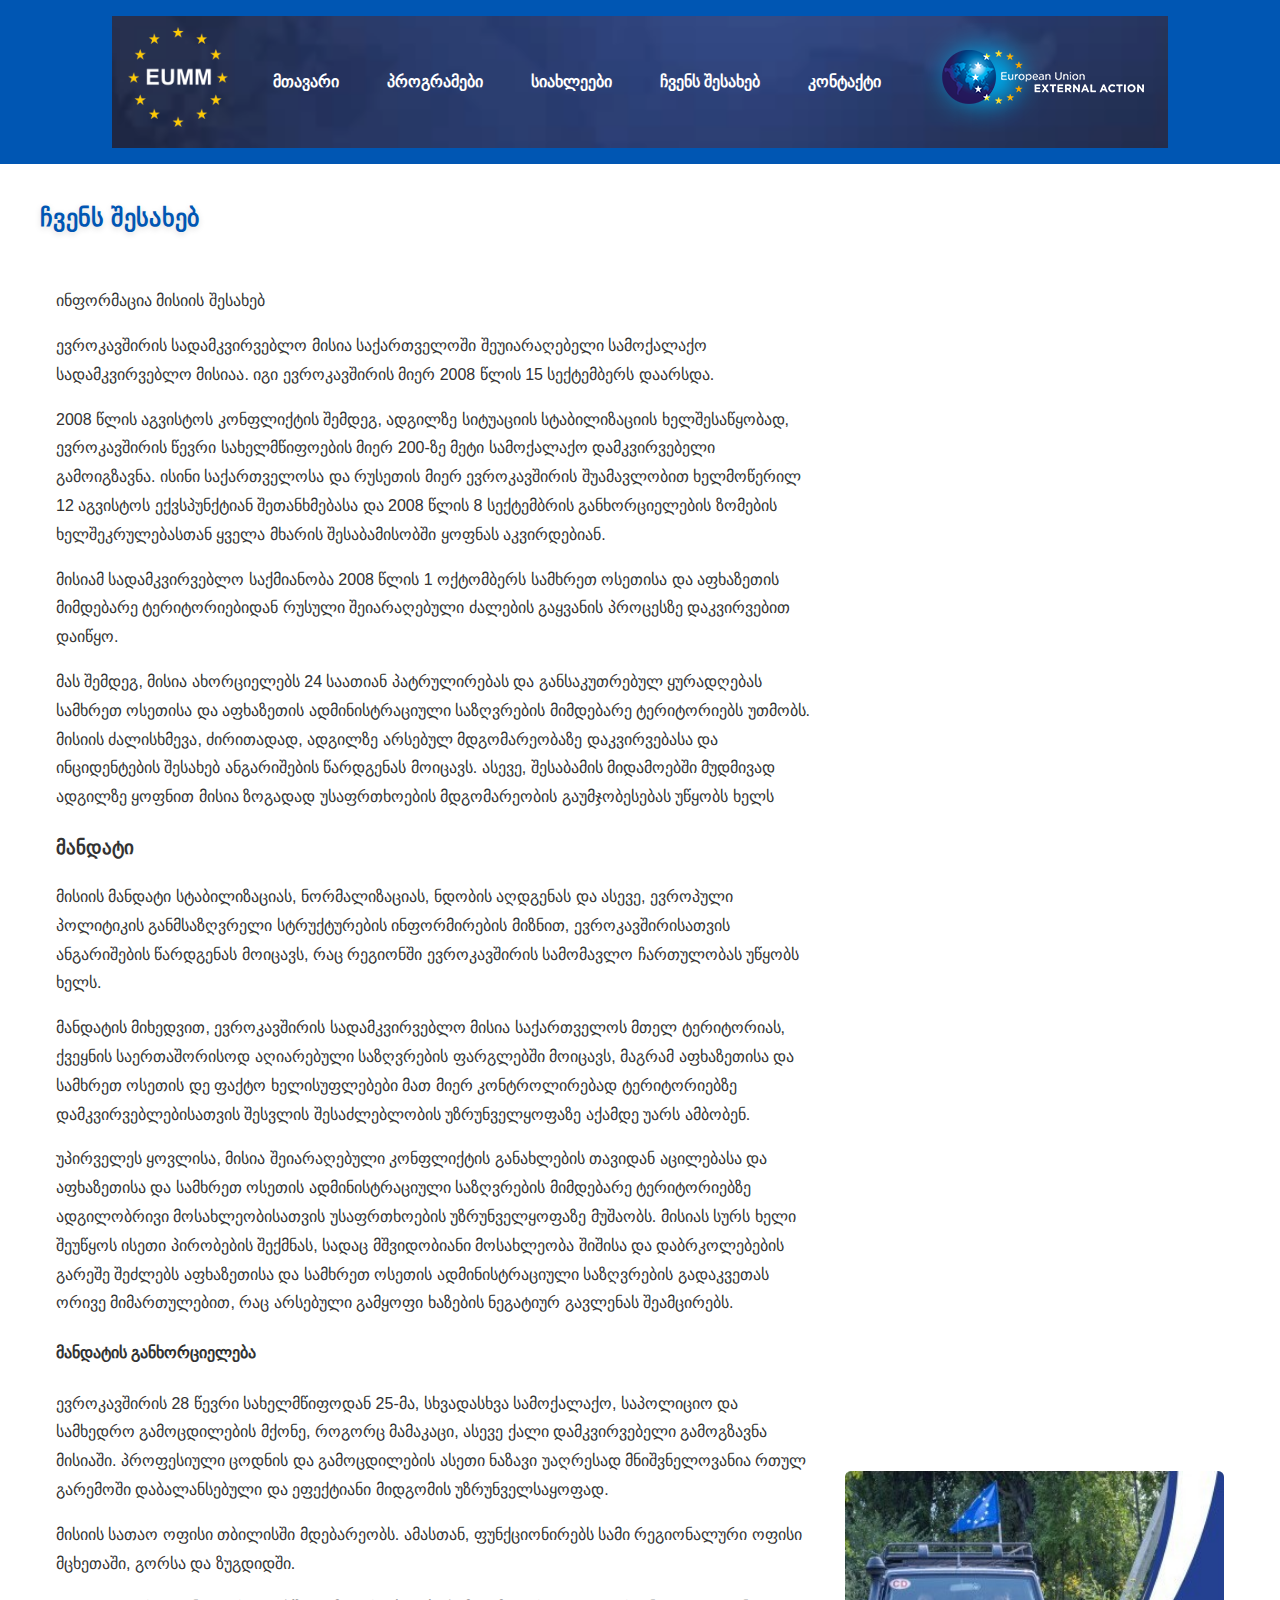
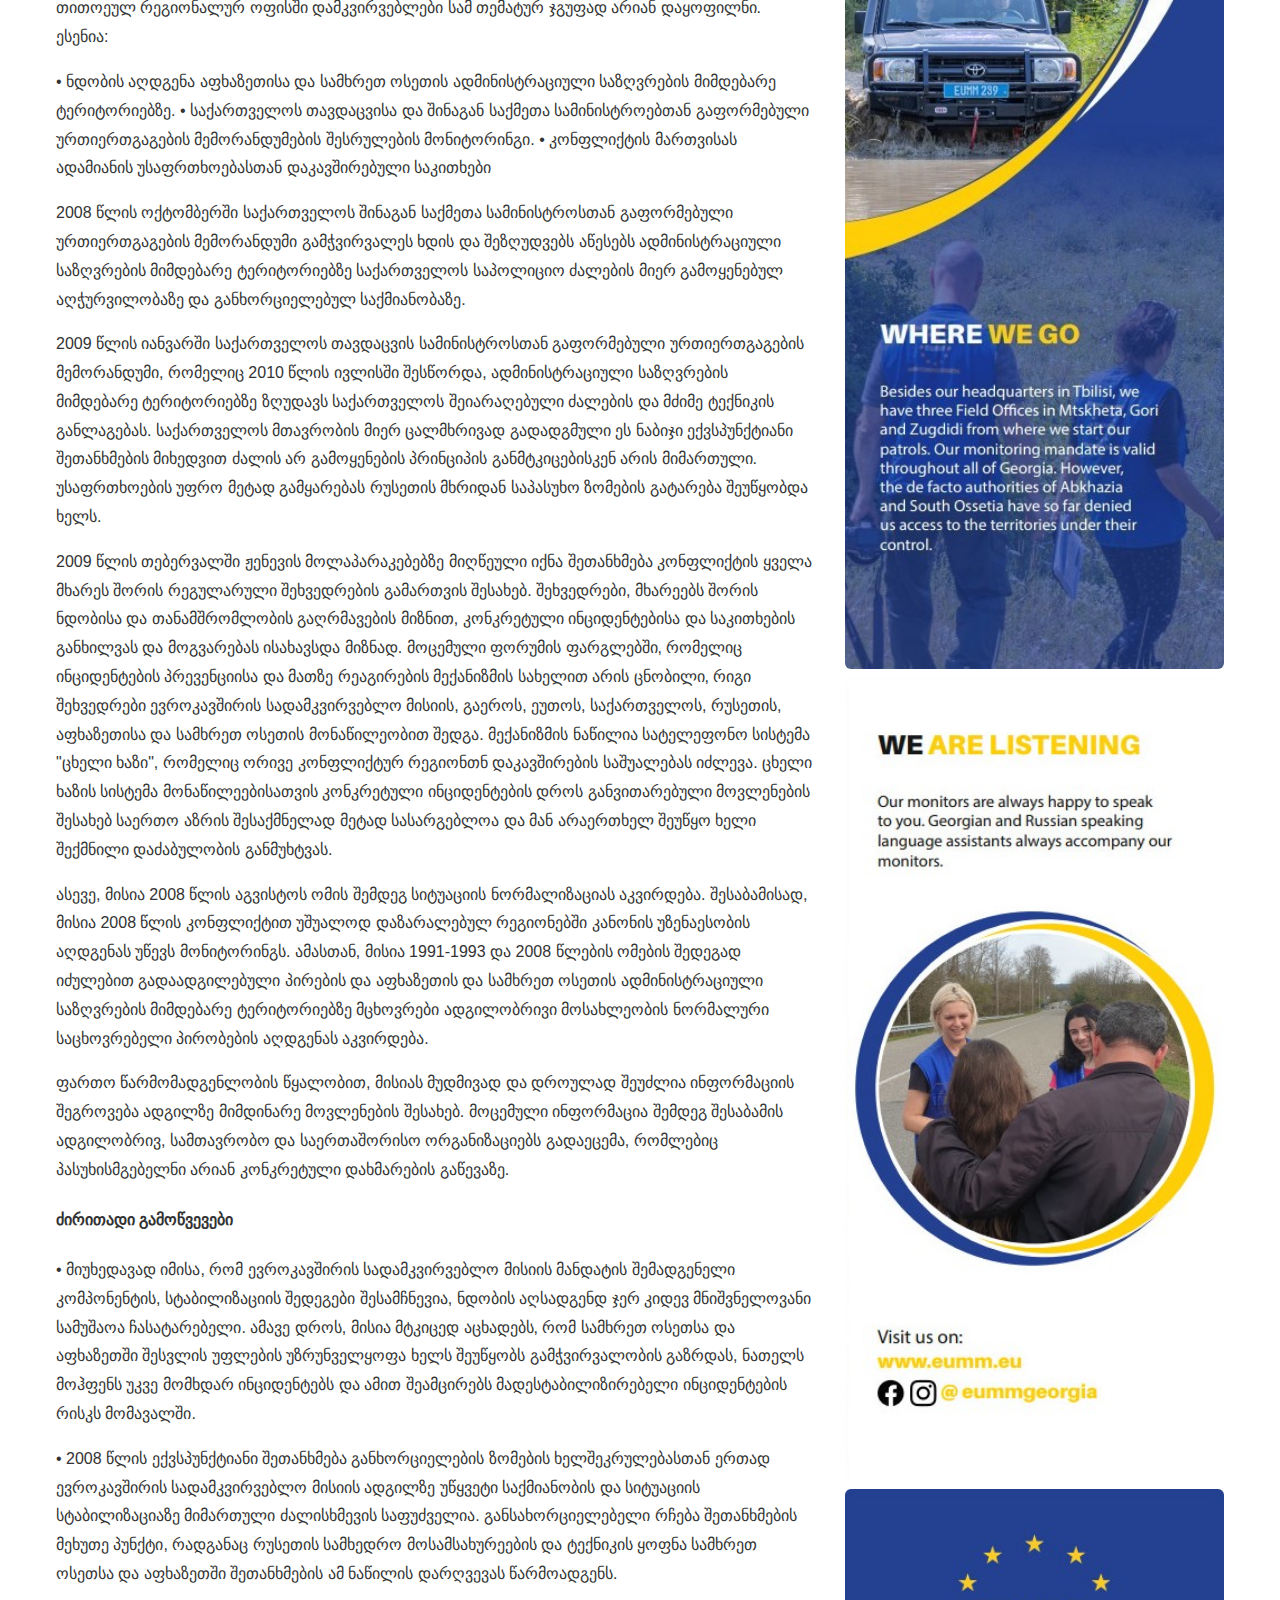
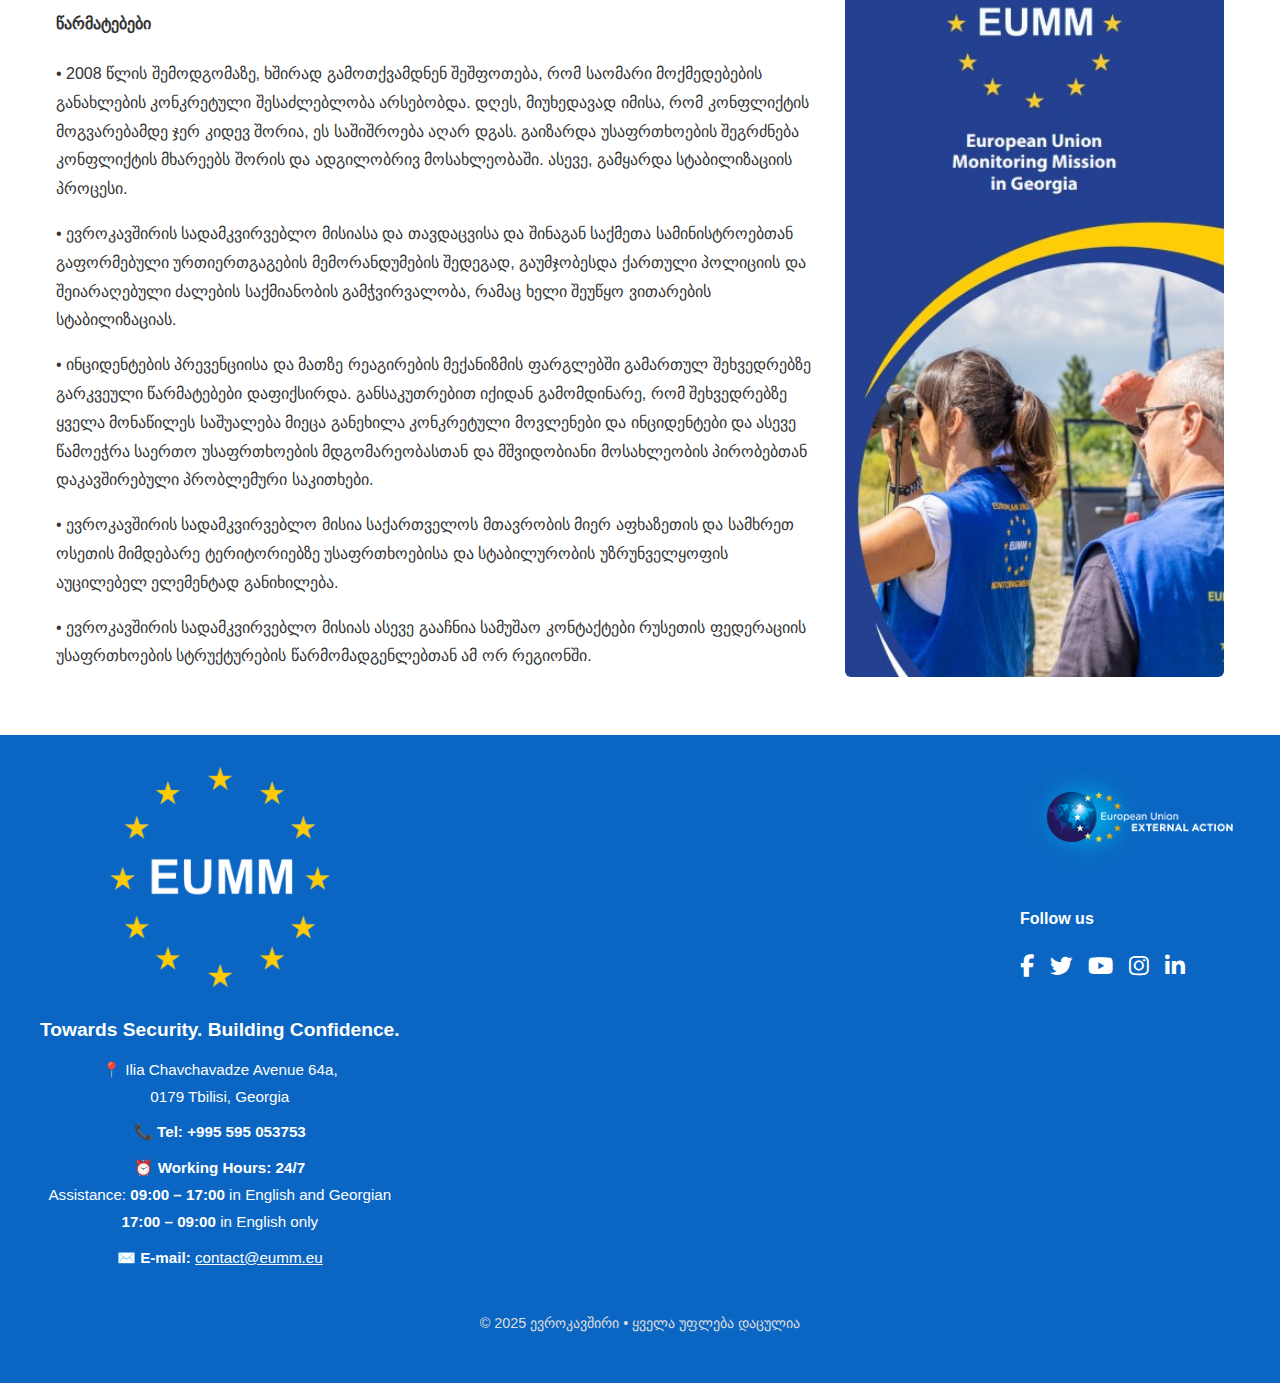
<file: about.html>
<!DOCTYPE html>
<html lang="ka">
<head>
  <meta charset="UTF-8">
  <meta name="viewport" content="width=device-width, initial-scale=1">
  <title> ჩვენს შესახებ</title>
  <link rel="stylesheet" href="style.css">
  <link rel="stylesheet" href="https://cdnjs.cloudflare.com/ajax/libs/font-awesome/6.5.0/css/all.min.css">
</head>
<body>
  <header>
  <nav class="navbar container">
  <div class="logo"><img src="img/logo.png" alt="EU Info"></div>
  <ul class="menu">
  <li><a href="index.html">მთავარი</a></li>
  <li class="has-sub">
    <a href="services.html">პროგრამები</a>
    <ul class="submenu">
      <li><a href="eu-in-georgia.html">ევროკავშირი საქართველოში</a></li>
      <li><a href="how-eu-works.html">როგორ მუშაობს ევროკავშირი?</a></li>
      <li><a href="eu-foreign-policy.html">რა არის ევროკავშირის საგარეო პოლიტიკა</a></li>
    </ul>
  </li>
  <li><a href="blog.html">სიახლეები</a></li>
  <li><a href="about.html">ჩვენს შესახებ</a></li>
  <li><a href="contact.html">კონტაქტი</a></li>
   <div class="right-photo">
    <img src="img/second-photo.jpg" alt="Second Photo">
  </div>
</ul>
</nav>
  </header>
<main>
   <section id="about">
    <h2>ჩვენს შესახებ</h2>

  <section class="about">
  <div class="about-content">
    <div class="text">
      <p>ინფორმაცია მისიის შესახებ</p>
      <p>ევროკავშირის სადამკვირვებლო მისია საქართველოში შეუიარაღებელი სამოქალაქო 
სადამკვირვებლო მისიაა. იგი ევროკავშირის მიერ 2008 წლის 15 სექტემბერს დაარსდა.</p>
<p>2008 წლის აგვისტოს კონფლიქტის შემდეგ, ადგილზე სიტუაციის სტაბილიზაციის 
  ხელშესაწყობად, ევროკავშირის წევრი სახელმწიფოების მიერ 200-ზე მეტი სამოქალაქო 
  დამკვირვებელი გამოიგზავნა. ისინი საქართველოსა და რუსეთის მიერ ევროკავშირის 
  შუამავლობით ხელმოწერილ 12 აგვისტოს  ექვსპუნქტიან შეთანხმებასა და 2008 წლის 8 
  სექტემბრის განხორციელების ზომების ხელშეკრულებასთან ყველა მხარის შესაბამისობში 
  ყოფნას აკვირდებიან.</p>
  <p>მისიამ სადამკვირვებლო საქმიანობა 2008 წლის 1 ოქტომბერს სამხრეთ ოსეთისა და 
    აფხაზეთის მიმდებარე ტერიტორიებიდან რუსული შეიარაღებული ძალების გაყვანის 
    პროცესზე დაკვირვებით დაიწყო.</p>
    <p>მას შემდეგ, მისია ახორციელებს 24 საათიან პატრულირებას  და განსაკუთრებულ 
      ყურადღებას სამხრეთ ოსეთისა და აფხაზეთის ადმინისტრაციული საზღვრების მიმდებარე 
      ტერიტორიებს უთმობს. მისიის ძალისხმევა, ძირითადად, ადგილზე არსებულ 
      მდგომარეობაზე დაკვირვებასა და ინციდენტების შესახებ ანგარიშების წარდგენას 
      მოიცავს. ასევე,  შესაბამის მიდამოებში მუდმივად ადგილზე ყოფნით მისია ზოგადად 
      უსაფრთხოების მდგომარეობის გაუმჯობესებას უწყობს ხელს</p>
      <h3>მანდატი</h3>
      <p>
მისიის მანდატი  სტაბილიზაციას, ნორმალიზაციას, ნდობის აღდგენას  და ასევე, ევროპული 
პოლიტიკის განმსაზღვრელი სტრუქტურების ინფორმირების მიზნით, ევროკავშირისათვის 
ანგარიშების წარდგენას მოიცავს, რაც რეგიონში ევროკავშირის  სამომავლო 
ჩართულობას  უწყობს  ხელს.</p>
<p>მანდატის მიხედვით, ევროკავშირის სადამკვირვებლო მისია საქართველოს მთელ 
  ტერიტორიას, ქვეყნის საერთაშორისოდ აღიარებული საზღვრების ფარგლებში მოიცავს, 
  მაგრამ აფხაზეთისა და სამხრეთ ოსეთის დე ფაქტო ხელისუფლებები მათ მიერ 
  კონტროლირებად ტერიტორიებზე  დამკვირვებლებისათვის შესვლის შესაძლებლობის 
  უზრუნველყოფაზე აქამდე უარს ამბობენ. </p>
  <p>უპირველეს ყოვლისა, მისია შეიარაღებული კონფლიქტის განახლების თავიდან აცილებასა  
    და აფხაზეთისა და სამხრეთ ოსეთის ადმინისტრაციული საზღვრების მიმდებარე 
    ტერიტორიებზე ადგილობრივი მოსახლეობისათვის უსაფრთხოების უზრუნველყოფაზე 
    მუშაობს. მისიას სურს ხელი შეუწყოს ისეთი პირობების შექმნას, სადაც მშვიდობიანი 
    მოსახლეობა შიშისა და დაბრკოლებების გარეშე შეძლებს აფხაზეთისა და სამხრეთ ოსეთის
    ადმინისტრაციული საზღვრების გადაკვეთას ორივე მიმართულებით, რაც არსებული 
    გამყოფი ხაზების ნეგატიურ გავლენას შეამცირებს.</p>
    <h4>მანდატის განხორციელება</h4>
    <p>ევროკავშირის 28 წევრი სახელმწიფოდან 25-მა, სხვადასხვა სამოქალაქო, საპოლიციო და
      სამხედრო გამოცდილების მქონე, როგორც მამაკაცი, ასევე ქალი დამკვირვებელი 
      გამოგზავნა მისიაში. პროფესიული ცოდნის და გამოცდილების ასეთი ნაზავი უაღრესად 
      მნიშვნელოვანია რთულ გარემოში დაბალანსებული და ეფექტიანი მიდგომის 
      უზრუნველსაყოფად.</p>
      <p>მისიის სათაო ოფისი თბილისში მდებარეობს. ამასთან, ფუნქციონირებს სამი 
        რეგიონალური ოფისი მცხეთაში, გორსა და ზუგდიდში.</p>
        <p>თითოეულ რეგიონალურ ოფისში დამკვირვებლები სამ თემატურ ჯგუფად არიან 
          დაყოფილნი. ესენია:</p>
          <p>•  ნდობის აღდგენა აფხაზეთისა და სამხრეთ ოსეთის ადმინისტრაციული საზღვრების 
            მიმდებარე ტერიტორიებზე.
• საქართველოს თავდაცვისა და შინაგან საქმეთა სამინისტროებთან გაფორმებული 
ურთიერთგაგების მემორანდუმების შესრულების მონიტორინგი.
•  კონფლიქტის მართვისას ადამიანის უსაფრთხოებასთან დაკავშირებული საკითხები</p>
<p>
2008 წლის ოქტომბერში საქართველოს შინაგან საქმეთა სამინისტროსთან გაფორმებული 
ურთიერთგაგების მემორანდუმი გამჭვირვალეს ხდის და შეზღუდვებს აწესებს 
ადმინისტრაციული საზღვრების მიმდებარე ტერიტორიებზე საქართველოს საპოლიციო 
ძალების მიერ გამოყენებულ აღჭურვილობაზე და განხორციელებულ საქმიანობაზე.</p>
<p>2009 წლის იანვარში საქართველოს თავდაცვის სამინისტროსთან გაფორმებული 
  ურთიერთგაგების მემორანდუმი, რომელიც 2010 წლის ივლისში შესწორდა, 
  ადმინისტრაციული საზღვრების მიმდებარე ტერიტორიებზე ზღუდავს საქართველოს 
  შეიარაღებული ძალების და მძიმე ტექნიკის განლაგებას. საქართველოს მთავრობის მიერ 
  ცალმხრივად გადადგმული ეს ნაბიჯი  ექვსპუნქტიანი შეთანხმების მიხედვით ძალის არ 
  გამოყენების პრინციპის განმტკიცებისკენ არის მიმართული. უსაფრთხოების უფრო მეტად 
  გამყარებას რუსეთის მხრიდან საპასუხო ზომების გატარება შეუწყობდა ხელს.</p>
  <p>
2009 წლის თებერვალში ჟენევის მოლაპარაკებებზე მიღწეული იქნა შეთანხმება 
კონფლიქტის ყველა მხარეს შორის რეგულარული შეხვედრების გამართვის შესახებ. 
შეხვედრები, მხარეებს შორის ნდობისა და თანამშრომლობის გაღრმავების მიზნით, 
კონკრეტული ინციდენტებისა და საკითხების განხილვას და მოგვარებას ისახავსდა მიზნად. 
მოცემული ფორუმის ფარგლებში, რომელიც ინციდენტების პრევენციისა და მათზე
 რეაგირების მექანიზმის სახელით არის ცნობილი, რიგი შეხვედრები ევროკავშირის 
 სადამკვირვებლო მისიის, გაეროს, ეუთოს, საქართველოს, რუსეთის, აფხაზეთისა და
  სამხრეთ ოსეთის მონაწილეობით შედგა. მექანიზმის ნაწილია სატელეფონო სისტემა 
  "ცხელი ხაზი", რომელიც ორივე კონფლიქტურ რეგიონთნ დაკავშირების საშუალებას 
  იძლევა. ცხელი ხაზის სისტემა მონაწილეებისათვის კონკრეტული ინციდენტების 
  დროს განვითარებული მოვლენების შესახებ საერთო აზრის შესაქმნელად  მეტად სასარგებლოა
  და მან არაერთხელ შეუწყო ხელი შექმნილი დაძაბულობის განმუხტვას.</p>
  <p>ასევე, მისია 2008 წლის აგვისტოს ომის შემდეგ სიტუაციის ნორმალიზაციას აკვირდება. 
    შესაბამისად, მისია 2008 წლის კონფლიქტით უშუალოდ დაზარალებულ რეგიონებში
     კანონის უზენაესობის აღდგენას უწევს მონიტორინგს. ამასთან, მისია 1991-1993 და 2008 
     წლების ომების შედეგად იძულებით გადაადგილებული პირების და აფხაზეთის და სამხრეთ
      ოსეთის ადმინისტრაციული საზღვრების მიმდებარე ტერიტორიებზე მცხოვრები
      ადგილობრივი მოსახლეობის ნორმალური საცხოვრებელი პირობების აღდგენას 
      აკვირდება.</p>
      <p>ფართო წარმომადგენლობის წყალობით, მისიას მუდმივად და დროულად შეუძლია
         ინფორმაციის შეგროვება ადგილზე მიმდინარე მოვლენების შესახებ. მოცემული 
         ინფორმაცია შემდეგ შესაბამის ადგილობრივ, სამთავრობო და საერთაშორისო 
         ორგანიზაციებს გადაეცემა, რომლებიც პასუხისმგებელნი არიან კონკრეტული დახმარების
        გაწევაზე.</p>
        <h4>ძირითადი გამოწვევები</h4>
        <p>• მიუხედავად იმისა, რომ ევროკავშირის სადამკვირვებლო მისიის მანდატის შემადგენელი 
          კომპონენტის, სტაბილიზაციის  შედეგები შესამჩნევია, ნდობის აღსადგენდ ჯერ კიდევ 
          მნიშვნელოვანი სამუშაოა ჩასატარებელი. ამავე დროს, მისია მტკიცედ აცხადებს, რომ 
          სამხრეთ ოსეთსა და აფხაზეთში შესვლის უფლების უზრუნველყოფა ხელს შეუწყობს 
          გამჭვირვალობის გაზრდას, ნათელს მოჰფენს უკვე მომხდარ ინციდენტებს და ამით 
          შეამცირებს მადესტაბილიზირებელი ინციდენტების რისკს მომავალში.</p> 
          <p>• 2008 წლის ექვსპუნქტიანი შეთანხმება განხორციელების ზომების ხელშეკრულებასთან 
ერთად ევროკავშირის სადამკვირვებლო მისიის ადგილზე უწყვეტი საქმიანობის და 
სიტუაციის სტაბილიზაციაზე მიმართული ძალისხმევის საფუძველია. განსახორციელებელი 
რჩება შეთანხმების მეხუთე პუნქტი, რადგანაც რუსეთის სამხედრო მოსამსახურეების და 
ტექნიკის ყოფნა სამხრეთ ოსეთსა და აფხაზეთში შეთანხმების ამ ნაწილის  დარღვევას 
წარმოადგენს.</p>
<h4>წარმატებები</h4>
<p>• 2008 წლის შემოდგომაზე, ხშირად გამოთქვამდნენ შეშფოთება, რომ საომარი 
  მოქმედებების განახლების კონკრეტული შესაძლებლობა არსებობდა. დღეს, მიუხედავად 
  იმისა, რომ კონფლიქტის მოგვარებამდე ჯერ კიდევ შორია, ეს საშიშროება აღარ დგას. 
  გაიზარდა უსაფრთხოების შეგრძნება კონფლიქტის მხარეებს შორის და ადგილობრივ 
  მოსახლეობაში. ასევე, გამყარდა სტაბილიზაციის პროცესი.</p>
  <p>• ევროკავშირის სადამკვირვებლო მისიასა და თავდაცვისა და შინაგან საქმეთა 
    სამინისტროებთან გაფორმებული ურთიერთგაგების მემორანდუმების შედეგად, 
    გაუმჯობესდა ქართული პოლიციის და შეიარაღებული ძალების საქმიანობის 
    გამჭვირვალობა, რამაც ხელი შეუწყო ვითარების სტაბილიზაციას.</p>
<p>• ინციდენტების პრევენციისა და მათზე რეაგირების მექანიზმის ფარგლებში გამართულ 
  შეხვედრებზე გარკვეული წარმატებები დაფიქსირდა. განსაკუთრებით იქიდან 
  გამომდინარე, რომ შეხვედრებზე ყველა მონაწილეს   საშუალება მიეცა განეხილა 
  კონკრეტული მოვლენები და ინციდენტები და ასევე წამოეჭრა საერთო უსაფრთხოების
   მდგომარეობასთან და მშვიდობიანი მოსახლეობის პირობებთან დაკავშირებული 
   პრობლემური საკითხები.</p>
<p>• ევროკავშირის სადამკვირვებლო მისია საქართველოს მთავრობის მიერ აფხაზეთის და 
  სამხრეთ ოსეთის მიმდებარე ტერიტორიებზე უსაფრთხოებისა და სტაბილურობის 
  უზრუნველყოფის აუცილებელ ელემენტად განიხილება.</p>
<p>• ევროკავშირის სადამკვირვებლო მისიას ასევე გააჩნია სამუშაო კონტაქტები რუსეთის
   ფედერაციის უსაფრთხოების სტრუქტურების წარმომადგენლებთან ამ ორ რეგიონში.</p>

</p>
    </div>
    <div class="image">
      <img src="img/cover_2.PNG (1).jpg" alt="About Photo2">
      <img src="img/cover_2.PNG (1)2.jpg" alt="About Photo3">
      <img src="img/cover_2.PNG (1)1.jpg" alt="About Photo4">
    </div>
  </div>
</section>
  </div>
</section>
<footer class="site-footer">
  <div class="footer-container">
    <div class="footer-left">
      <img src="img/logo.png" alt="EU Logo" class="footer-logo">
      <h3>Towards Security. Building Confidence.</h3>
      <p>
        📍 Ilia Chavchavadze Avenue 64a,<br>
        0179 Tbilisi, Georgia
      </p>
      <p>
        📞 <strong>Tel: +995 595 053753</strong>
      </p>
      <p>
        ⏰ <strong>Working Hours: 24/7</strong><br>
        Assistance: <strong>09:00 – 17:00</strong> in English and Georgian<br>
        <strong>17:00 – 09:00</strong> in English only
      </p>
      <p>
        ✉️ <strong>E-mail:</strong> <a href="mailto:contact@eumm.eu">contact@eumm.eu</a>
      </p>
    </div>
    <div class="footer-right">
      <img src="img/second-photo.jpg" alt="Second Logo" class="footer-logo">
      <h4>Follow us</h4>
      <div class="footer-social">
        <a href="https://www.facebook.com/eumm.georgia" target="_blank" rel="noopener">
          <i class="fab fa-facebook-f"></i>
        </a>
        <a href="https://twitter.com/eumm_georgia" target="_blank" rel="noopener">
          <i class="fab fa-twitter"></i>
        </a>
        <a href="https://www.youtube.com/@EUMMGeorgia" target="_blank" rel="noopener">
          <i class="fab fa-youtube"></i>
        </a>
        <a href="https://www.instagram.com/eumm.georgia" target="_blank" rel="noopener">
          <i class="fab fa-instagram"></i>
        </a>
        <a href="https://www.linkedin.com/company/eumm-georgia" target="_blank" rel="noopener">
          <i class="fab fa-linkedin-in"></i>
        </a>
      </div>
    </div>
  </div>
  <div class="footer-bottom">
    <p>© 2025 ევროკავშირი • ყველა უფლება დაცულია</p>
  </div>
</footer>
  </main>
</body>
</html>
</file>
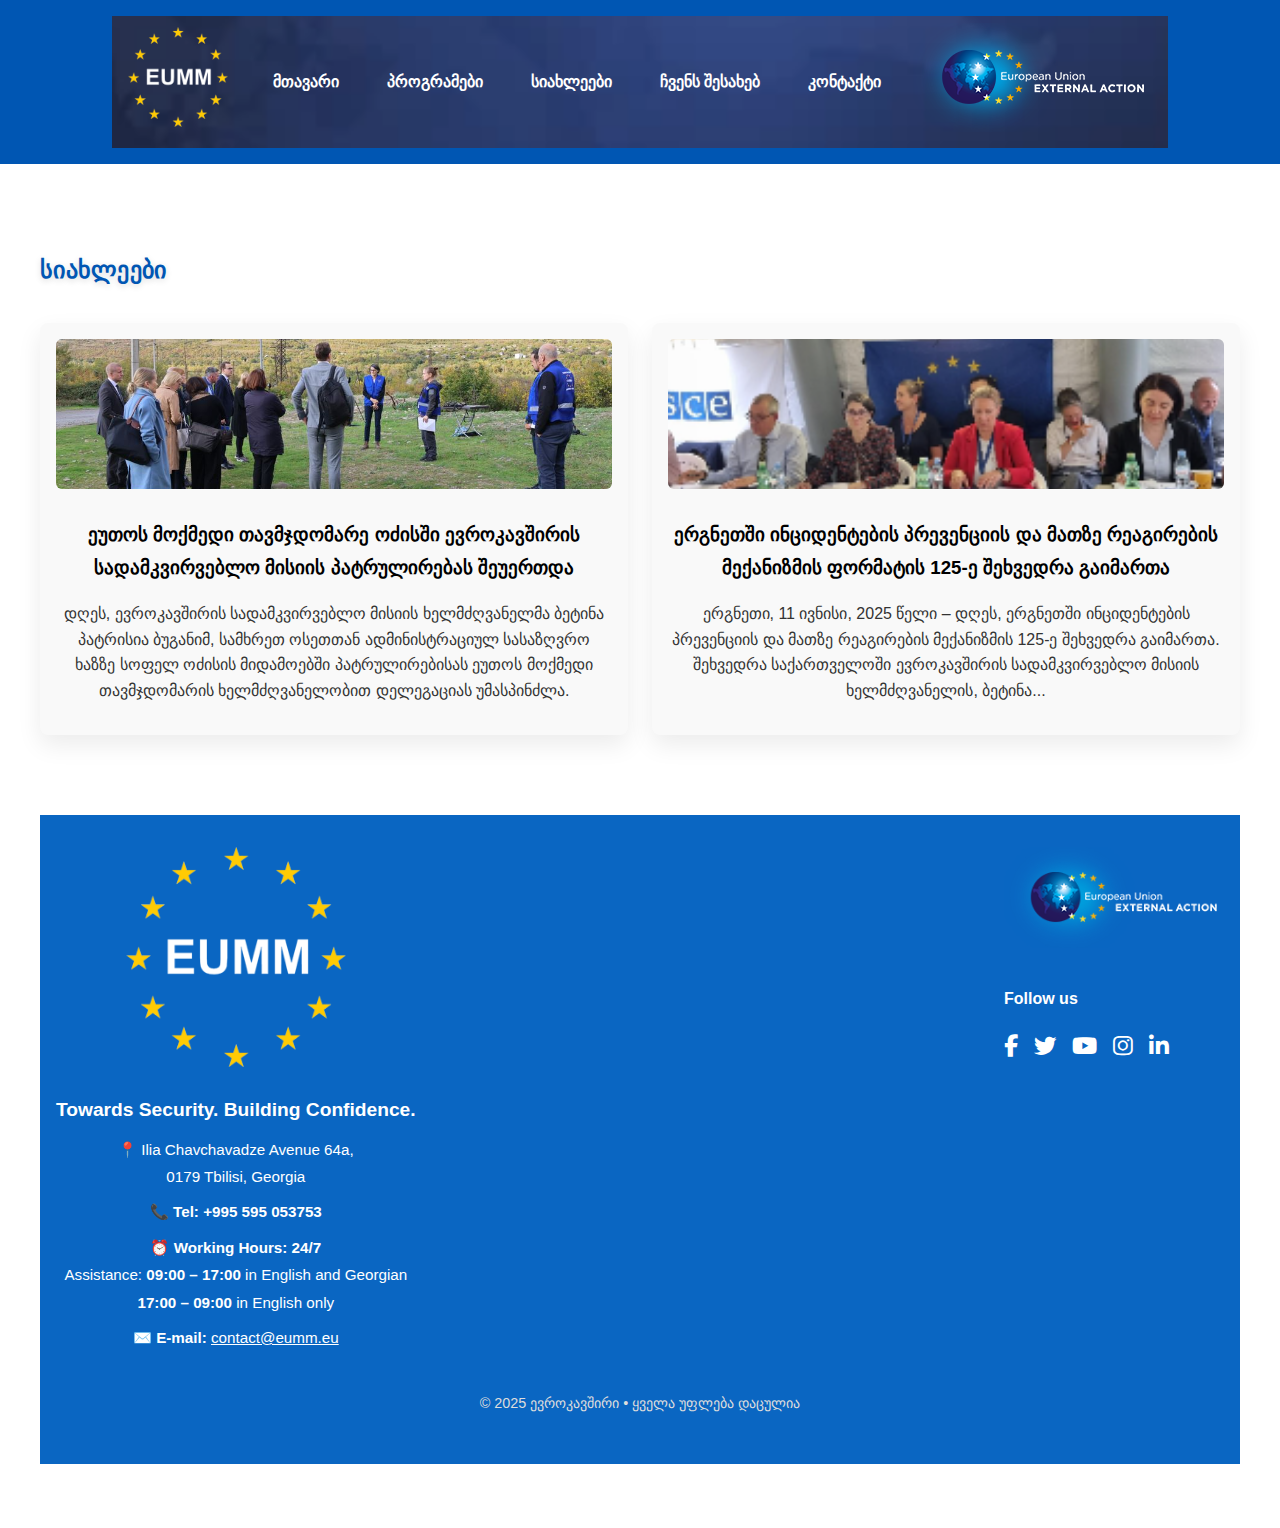
<file: blog.html>
<!DOCTYPE html>
<html lang="ka">
<head>
  <meta charset="UTF-8">
  <meta name="viewport" content="width=device-width, initial-scale=1">
  <title>EU Info - სიახლეები</title>
  <link rel="stylesheet" href="style.css">
  <link rel="stylesheet" href="https://cdnjs.cloudflare.com/ajax/libs/font-awesome/6.5.0/css/all.min.css">
</head>
<body>
    <header>
  <nav class="navbar container">
  <div class="logo"><img src="img/logo.png" alt="EU Info"></div>
  <ul class="menu">
  <li><a href="index.html">მთავარი</a></li>
  <li class="has-sub">
    <a href="services.html">პროგრამები</a>
    <ul class="submenu">
      <li><a href="eu-in-georgia.html">ევროკავშირი საქართველოში</a></li>
      <li><a href="how-eu-works.html">როგორ მუშაობს ევროკავშირი?</a></li>
      <li><a href="eu-foreign-policy.html">რა არის ევროკავშირის საგარეო პოლიტიკა</a></li>
    </ul>
  </li>
  <li><a href="blog.html">სიახლეები</a></li>
  <li><a href="about.html">ჩვენს შესახებ</a></li>
  <li><a href="contact.html">კონტაქტი</a></li>
   <div class="right-photo">
    <img src="img/second-photo.jpg" alt="Second Photo">
  </div>
</ul>
</nav>
  </header>
  <section id="blog" class="container">
  <h2>სიახლეები</h2>

    <section class="news">
  <div class="news-item">
    <img src="img/OSCE oct1.jpg" alt="სიახლე 1">
    <h3><a href="news1.html">ეუთოს მოქმედი თავმჯდომარე ოძისში ევროკავშირის სადამკვირვებლო მისიის პატრულირებას შეუერთდა</a></h3>
    <p>დღეს, ევროკავშირის სადამკვირვებლო მისიის ხელმძღვანელმა ბეტინა პატრისია ბუგანიმ, სამხრეთ ოსეთთან ადმინისტრაციულ სასაზღვრო ხაზზე სოფელ ოძისის მიდამოებში პატრულირებისას ეუთოს მოქმედი თავმჯდომარის ხელმძღვანელობით დელეგაციას უმასპინძლა.</p>
  </div>


   <div class="news-item">
    <img src="img/back.png" alt="სიახლე 2">
    <h3><a href="news2.html">ერგნეთში ინციდენტების პრევენციის და მათზე რეაგირების მექანიზმის ფორმატის 125-ე შეხვედრა გაიმართა</a></h3>
    <p>ერგნეთი, 11 ივნისი, 2025 წელი – დღეს, ერგნეთში ინციდენტების პრევენციის და მათზე რეაგირების მექანიზმის 125-ე შეხვედრა გაიმართა. შეხვედრა საქართველოში ევროკავშირის სადამკვირვებლო მისიის ხელმძღვანელის, ბეტინა...    
</p>
  </div>
</section>
<footer class="site-footer">
  <div class="footer-container">
    <div class="footer-left">
      <img src="img/logo.png" alt="EU Logo" class="footer-logo">
      <h3>Towards Security. Building Confidence.</h3>
      <p>
        📍 Ilia Chavchavadze Avenue 64a,<br>
        0179 Tbilisi, Georgia
      </p>
      <p>
        📞 <strong>Tel: +995 595 053753</strong>
      </p>
      <p>
        ⏰ <strong>Working Hours: 24/7</strong><br>
        Assistance: <strong>09:00 – 17:00</strong> in English and Georgian<br>
        <strong>17:00 – 09:00</strong> in English only
      </p>
      <p>
        ✉️ <strong>E-mail:</strong> <a href="mailto:contact@eumm.eu">contact@eumm.eu</a>
      </p>
    </div>
    <div class="footer-right">
      <img src="img/second-photo.jpg" alt="Second Logo" class="footer-logo">
      <h4>Follow us</h4>
      <div class="footer-social">
        <a href="https://www.facebook.com/eumm.georgia" target="_blank" rel="noopener">
          <i class="fab fa-facebook-f"></i>
        </a>
        <a href="https://twitter.com/eumm_georgia" target="_blank" rel="noopener">
          <i class="fab fa-twitter"></i>
        </a>
        <a href="https://www.youtube.com/@EUMMGeorgia" target="_blank" rel="noopener">
          <i class="fab fa-youtube"></i>
        </a>
        <a href="https://www.instagram.com/eumm.georgia" target="_blank" rel="noopener">
          <i class="fab fa-instagram"></i>
        </a>
        <a href="https://www.linkedin.com/company/eumm-georgia" target="_blank" rel="noopener">
          <i class="fab fa-linkedin-in"></i>
        </a>
      </div>
    </div>
  </div>
  <div class="footer-bottom">
    <p>© 2025 ევროკავშირი • ყველა უფლება დაცულია</p>
  </div>
</main>
</body>
</html>
</file>
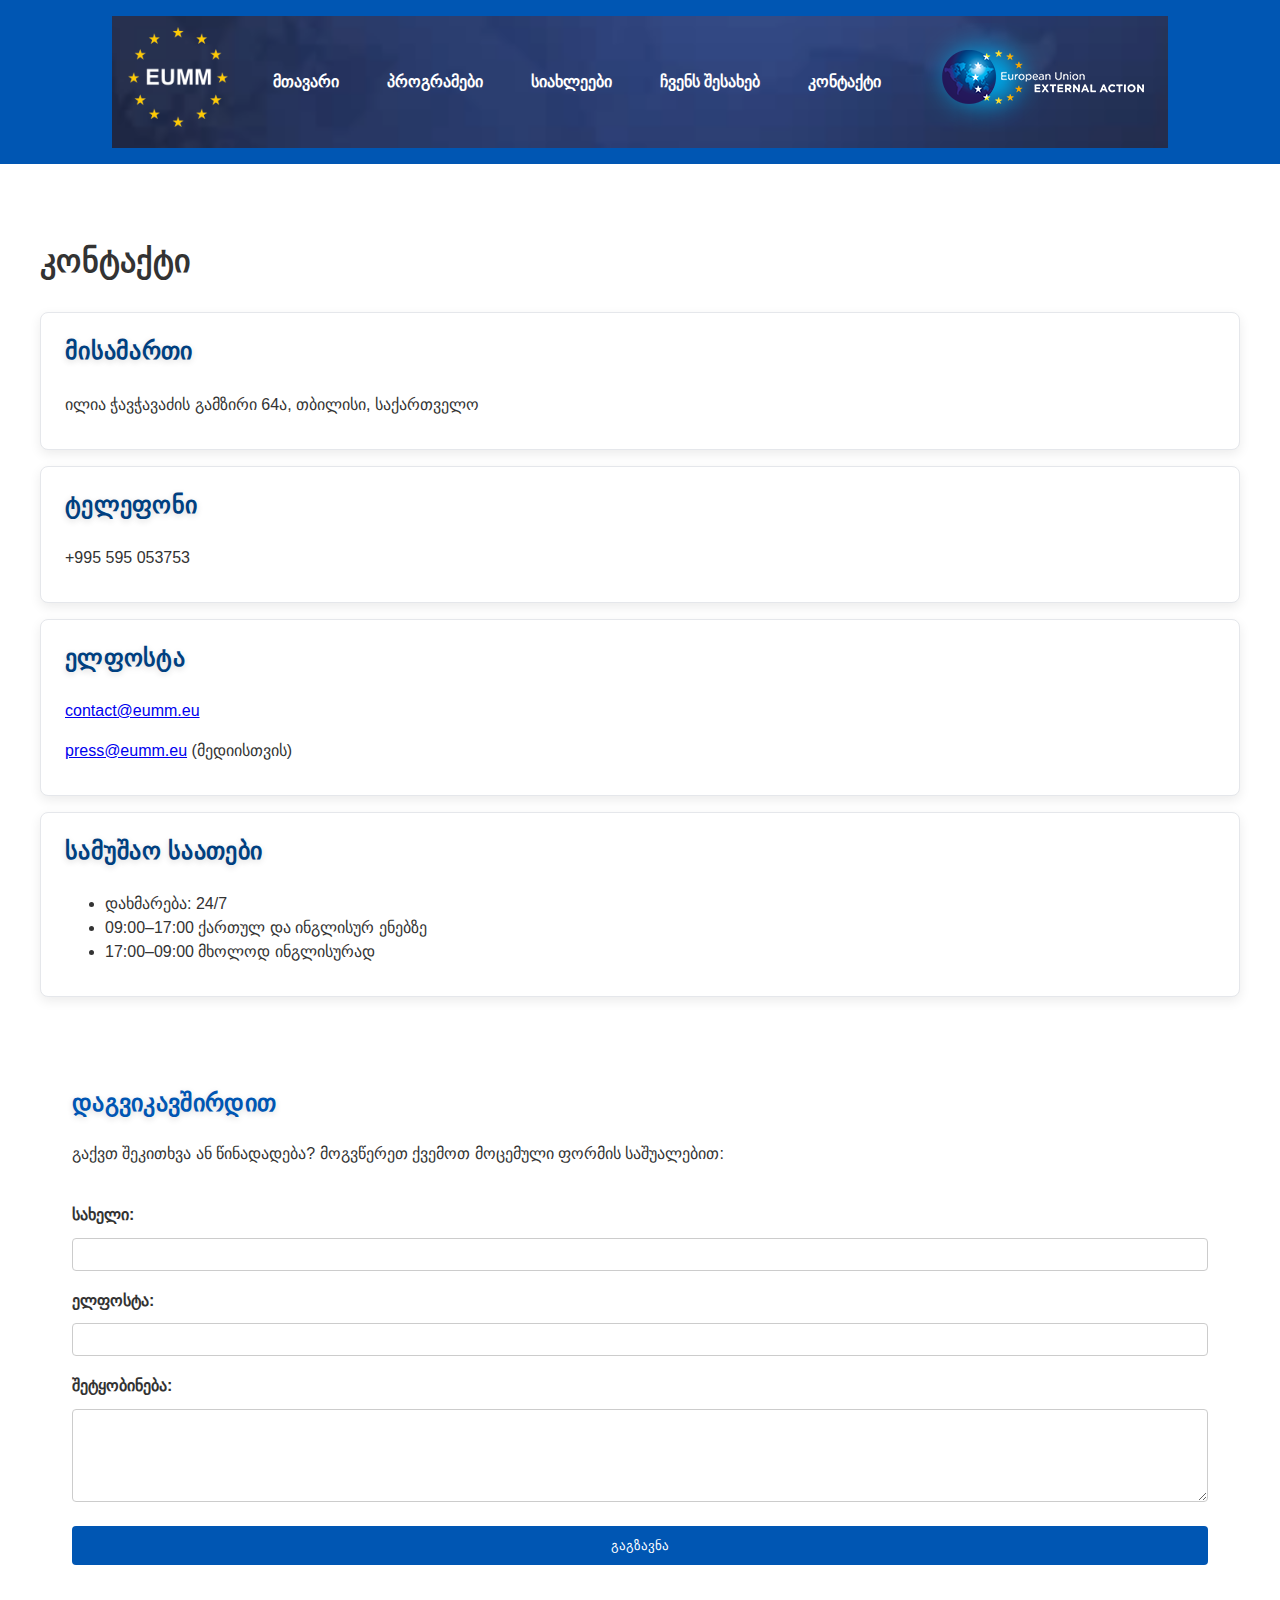
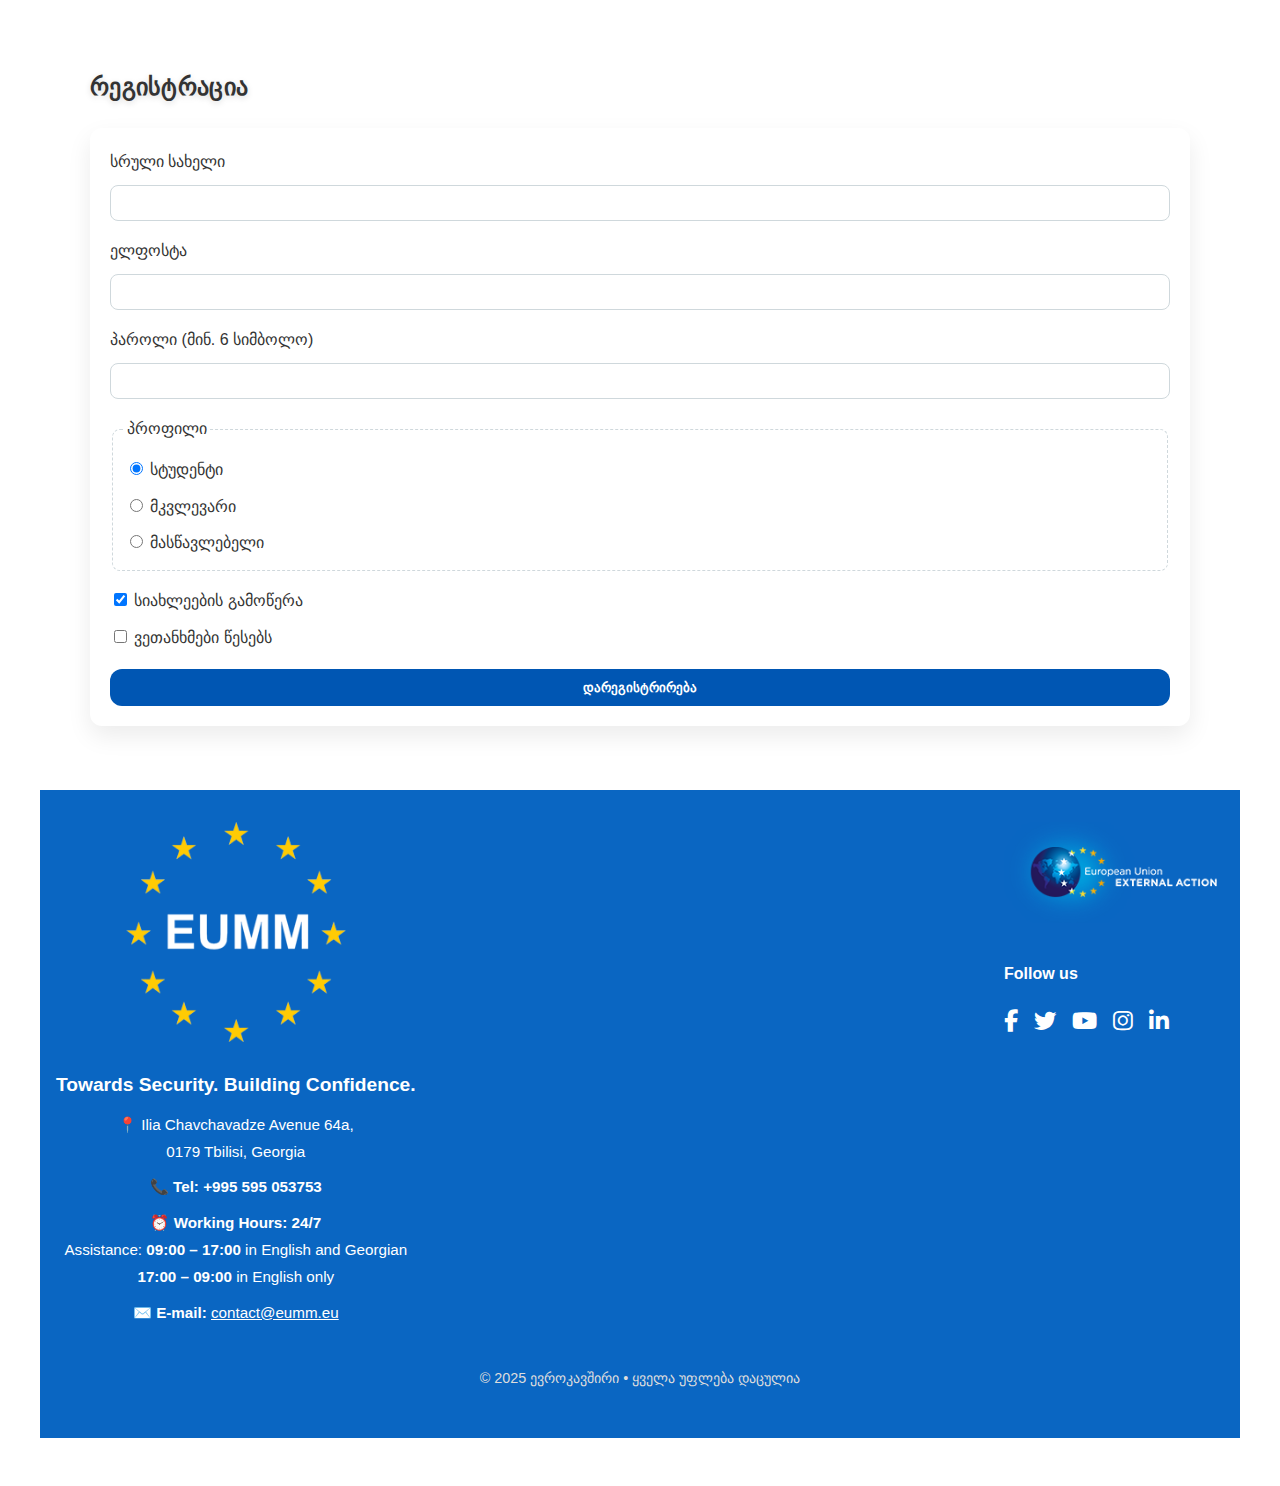
<file: contact.html>
<!DOCTYPE html>
<html lang="ka">
<head>
  <meta charset="UTF-8">
  <meta name="viewport" content="width=device-width, initial-scale=1">
  <title>კონტაქტი</title>
  <link rel="stylesheet" href="style.css">
  <link rel="stylesheet" href="https://cdnjs.cloudflare.com/ajax/libs/font-awesome/6.5.0/css/all.min.css">
</head>
<body>
  <header>
  <nav class="navbar container">
  <div class="logo"><img src="img/logo.png" alt="EU Info"></div>
  <ul class="menu">
  <li><a href="index.html">მთავარი</a></li>
  <li class="has-sub">
    <a href="services.html">პროგრამები</a>
    <ul class="submenu">
      <li><a href="eu-in-georgia.html">ევროკავშირი საქართველოში</a></li>
      <li><a href="how-eu-works.html">როგორ მუშაობს ევროკავშირი?</a></li>
      <li><a href="eu-foreign-policy.html">რა არის ევროკავშირის საგარეო პოლიტიკა</a></li>
    </ul>
  </li>
  <li><a href="blog.html">სიახლეები</a></li>
  <li><a href="about.html">ჩვენს შესახებ</a></li>
  <li><a href="contact.html">კონტაქტი</a></li>
   <div class="right-photo">
    <img src="img/second-photo.jpg" alt="Second Photo">
  </div>
</ul>
</nav>
  </header>
   <main class="contact-page">
    <h1>კონტაქტი</h1>
    <div class="contact-card">
      <h2>მისამართი</h2>
      <p>ილია ჭავჭავაძის გამზირი 64ა, თბილისი, საქართველო</p>
    </div>

    <div class="contact-card">
      <h2>ტელეფონი</h2>
      <p>+995 595 053753</p>
    </div>

    <div class="contact-card">
      <h2>ელფოსტა</h2>
      <p><a href="mailto:contact@eumm.eu">contact@eumm.eu</a></p>
      <p><a href="mailto:press@eumm.eu">press@eumm.eu</a> (მედიისთვის)</p>
    </div>

    <div class="contact-card">
      <h2>სამუშაო საათები</h2>
      <ul>
        <li>დახმარება: 24/7</li>
        <li>09:00–17:00 ქართულ და ინგლისურ ენებზე</li>
        <li>17:00–09:00 მხოლოდ ინგლისურად</li>
      </ul>
    </div>
<section id="contact">
  <h2>დაგვიკავშირდით</h2>
  <p>გაქვთ შეკითხვა ან წინადადება? მოგვწერეთ ქვემოთ მოცემული ფორმის საშუალებით:</p>

  <form>
    <label for="name">სახელი:</label>
    <input type="text" id="name" name="name" required>

    <label for="email">ელფოსტა:</label>
    <input type="email" id="email" name="email" required>

    <label for="message">შეტყობინება:</label>
    <textarea id="message" name="message" rows="5" required></textarea>

    <button type="submit">გაგზავნა</button>
  </form>
</section>

<section id="auth" class="container">
  <h2>რეგისტრაცია</h2>
  <form class="form-card" action="#" method="post">
    <div class="form-row">
      <label for="fullname">სრული სახელი</label>
      <input id="fullname" name="fullname" type="text" required>
    </div>

    <div class="form-row">
      <label for="email">ელფოსტა</label>
      <input id="email" name="email" type="email" required>
    </div>

    <div class="form-row">
      <label for="password">პაროლი (მინ. 6 სიმბოლო)</label>
      <input id="password" name="password" type="password" minlength="6" required>
    </div>

    <fieldset class="form-row">
      <legend>პროფილი</legend>
      <label><input type="radio" name="role" value="student" checked> სტუდენტი</label>
      <label><input type="radio" name="role" value="researcher"> მკვლევარი</label>
      <label><input type="radio" name="role" value="teacher"> მასწავლებელი</label>
    </fieldset>

    <div class="form-row">
      <label><input type="checkbox" name="newsletter" checked> სიახლეების გამოწერა</label>
      <label><input type="checkbox" name="terms" required> ვეთანხმები წესებს</label>
    </div>
    <button type="submit" class="btn-primary">დარეგისტრირება</button>
  </form>
</section>
<footer class="site-footer">
  <div class="footer-container">
    <div class="footer-left">
      <img src="img/logo.png" alt="EU Logo" class="footer-logo">
      <h3>Towards Security. Building Confidence.</h3>
      <p>
        📍 Ilia Chavchavadze Avenue 64a,<br>
        0179 Tbilisi, Georgia
      </p>
      <p>
        📞 <strong>Tel: +995 595 053753</strong>
      </p>
      <p>
        ⏰ <strong>Working Hours: 24/7</strong><br>
        Assistance: <strong>09:00 – 17:00</strong> in English and Georgian<br>
        <strong>17:00 – 09:00</strong> in English only
      </p>
      <p>
        ✉️ <strong>E-mail:</strong> <a href="mailto:contact@eumm.eu">contact@eumm.eu</a>
      </p>
    </div>
    <div class="footer-right">
      <img src="img/second-photo.jpg" alt="Second Logo" class="footer-logo">
      <h4>Follow us</h4>
      <div class="footer-social">
        <a href="https://www.facebook.com/eumm.georgia" target="_blank" rel="noopener">
          <i class="fab fa-facebook-f"></i>
        </a>
        <a href="https://twitter.com/eumm_georgia" target="_blank" rel="noopener">
          <i class="fab fa-twitter"></i>
        </a>
        <a href="https://www.youtube.com/@EUMMGeorgia" target="_blank" rel="noopener">
          <i class="fab fa-youtube"></i>
        </a>
        <a href="https://www.instagram.com/eumm.georgia" target="_blank" rel="noopener">
          <i class="fab fa-instagram"></i>
        </a>
        <a href="https://www.linkedin.com/company/eumm-georgia" target="_blank" rel="noopener">
          <i class="fab fa-linkedin-in"></i>
        </a>
      </div>
    </div>
  </div>
  <div class="footer-bottom">
    <p>© 2025 ევროკავშირი • ყველა უფლება დაცულია</p>
  </div>
  </main>
</body>
</html>
</file>
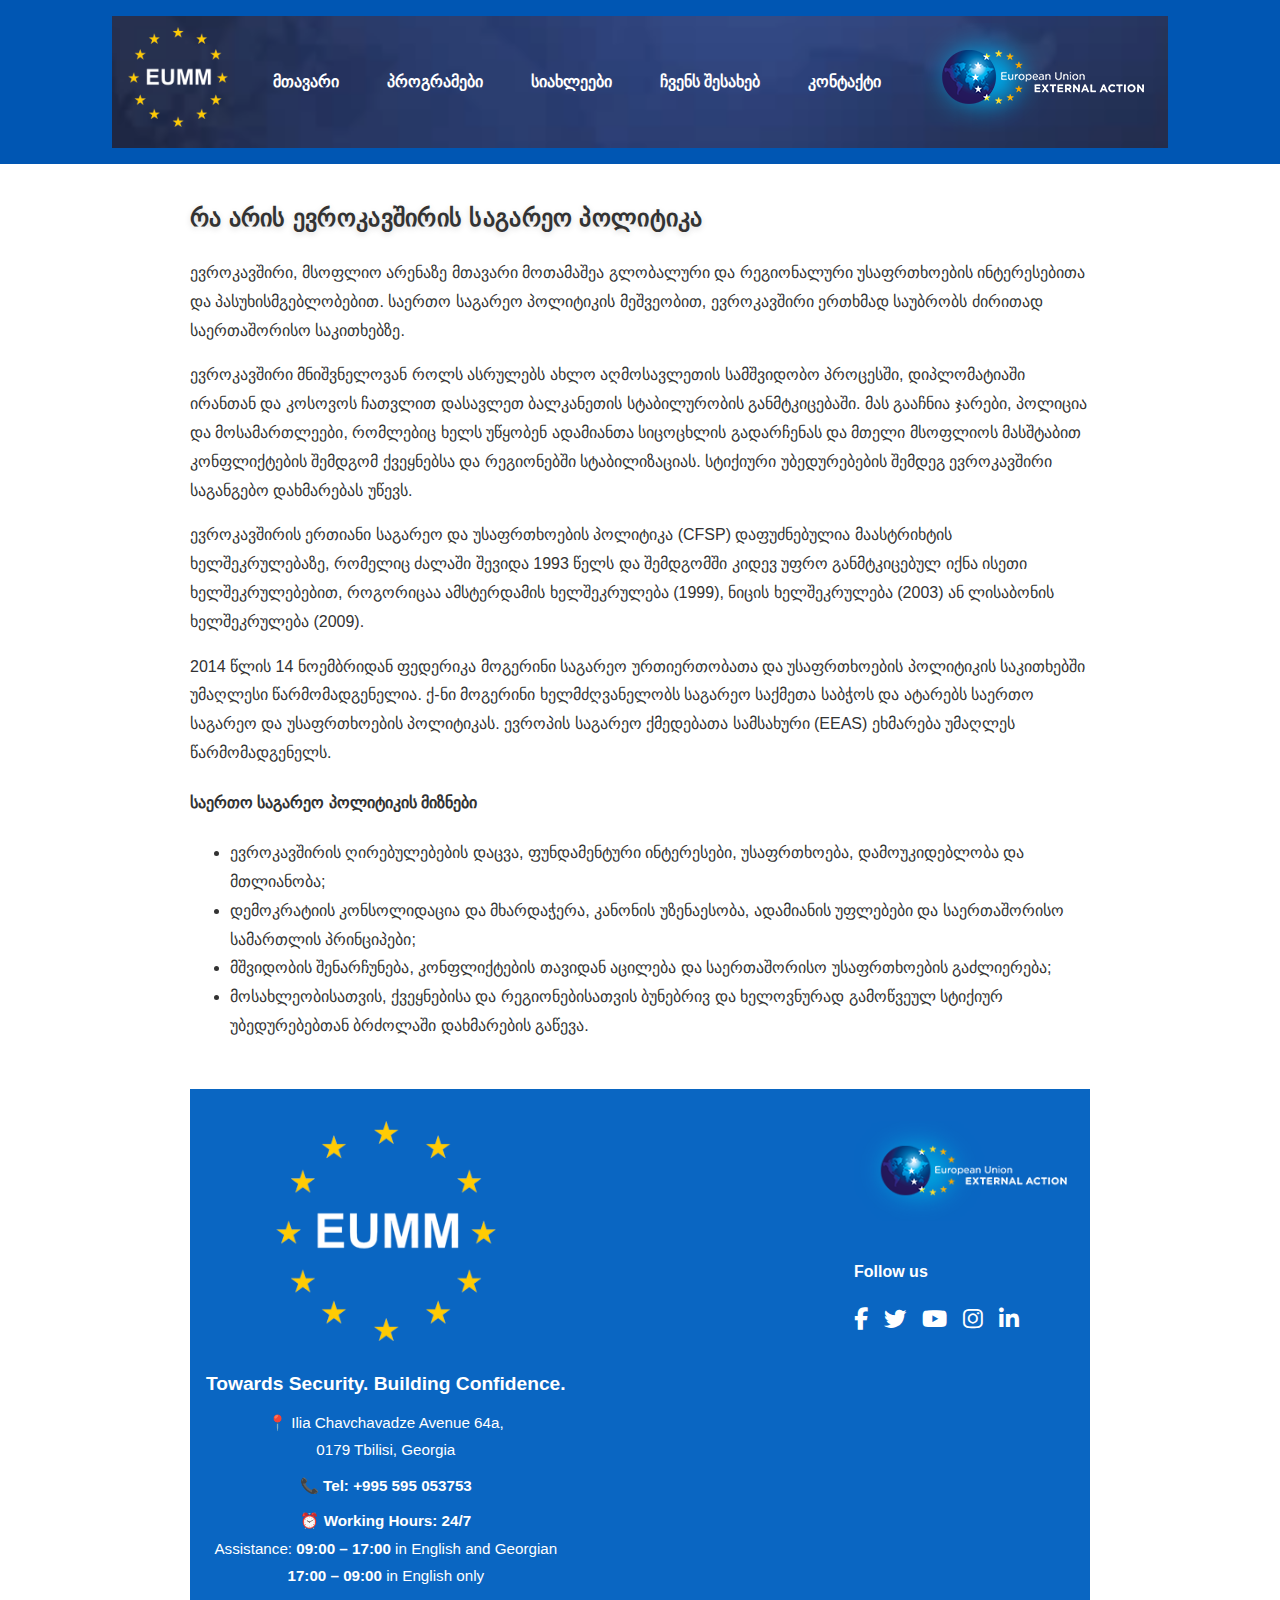
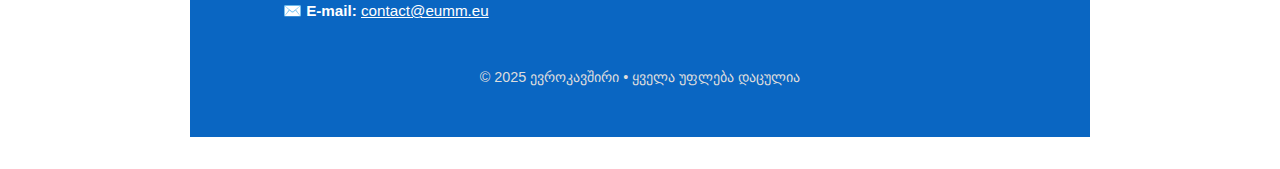
<file: eu-foreign-policy.html>
<!DOCTYPE html>
<html lang="ka">
<head>
  <meta charset="UTF-8">
  <title>რა არის ევროკავშირის საგარეო პოლიტიკა?</title>
  <link rel="stylesheet" href="style.css">
  <link rel="stylesheet" href="https://cdnjs.cloudflare.com/ajax/libs/font-awesome/6.5.0/css/all.min.css">
</head>
<body>
 <header>
  <nav class="navbar container">
  <div class="logo"><img src="img/logo.png" alt="EU Info"></div>
  <ul class="menu">
  <li><a href="index.html">მთავარი</a></li>
  <li class="has-sub">
    <a href="services.html">პროგრამები</a>
    <ul class="submenu">
      <li><a href="eu-in-georgia.html">ევროკავშირი საქართველოში</a></li>
      <li><a href="how-eu-works.html">როგორ მუშაობს ევროკავშირი?</a></li>
      <li><a href="eu-foreign-policy.html">რა არის ევროკავშირის საგარეო პოლიტიკა</a></li>
    </ul>
  </li>
  <li><a href="blog.html">სიახლეები</a></li>
  <li><a href="about.html">ჩვენს შესახებ</a></li>
  <li><a href="contact.html">კონტაქტი</a></li>
   <div class="right-photo">
    <img src="img/second-photo.jpg" alt="Second Photo">
  </div>
</ul>
</nav>
  </header>
  <div class="eu-page">
    <section class="eu-foreign-policy">
      <h2>რა არის ევროკავშირის საგარეო პოლიტიკა</h2>

      <p>
        ევროკავშირი, მსოფლიო არენაზე მთავარი მოთამაშეა გლობალური და რეგიონალური უსაფრთხოების ინტერესებითა და პასუხისმგებლობებით. საერთო საგარეო პოლიტიკის მეშვეობით, ევროკავშირი ერთხმად საუბრობს ძირითად საერთაშორისო საკითხებზე.
      </p>

      <p>
        ევროკავშირი მნიშვნელოვან როლს ასრულებს ახლო აღმოსავლეთის სამშვიდობო პროცესში, დიპლომატიაში ირანთან და კოსოვოს ჩათვლით დასავლეთ ბალკანეთის სტაბილურობის განმტკიცებაში. მას გააჩნია ჯარები, პოლიცია და მოსამართლეები, რომლებიც ხელს უწყობენ ადამიანთა სიცოცხლის გადარჩენას და მთელი მსოფლიოს მასშტაბით კონფლიქტების შემდგომ ქვეყნებსა და რეგიონებში სტაბილიზაციას. სტიქიური უბედურებების შემდეგ ევროკავშირი საგანგებო დახმარებას უწევს.
      </p>

      <p>
        ევროკავშირის ერთიანი საგარეო და უსაფრთხოების პოლიტიკა (CFSP) დაფუძნებულია მაასტრიხტის ხელშეკრულებაზე, რომელიც ძალაში შევიდა 1993 წელს და შემდგომში კიდევ უფრო განმტკიცებულ იქნა ისეთი ხელშეკრულებებით, როგორიცაა ამსტერდამის ხელშეკრულება (1999), ნიცის ხელშეკრულება (2003) ან ლისაბონის ხელშეკრულება (2009).
      </p>

      <p>
        2014 წლის 14 ნოემბრიდან ფედერიკა მოგერინი საგარეო ურთიერთობათა და უსაფრთხოების პოლიტიკის საკითხებში უმაღლესი წარმომადგენელია. ქ-ნი მოგერინი ხელმძღვანელობს საგარეო საქმეთა საბჭოს და ატარებს საერთო საგარეო და უსაფრთხოების პოლიტიკას. ევროპის საგარეო ქმედებათა სამსახური (EEAS) ეხმარება უმაღლეს წარმომადგენელს.
      </p>

      <h4>საერთო საგარეო პოლიტიკის მიზნები</h4>
      <ul>
        <li>ევროკავშირის ღირებულებების დაცვა, ფუნდამენტური ინტერესები, უსაფრთხოება, დამოუკიდებლობა და მთლიანობა;</li>
        <li>დემოკრატიის კონსოლიდაცია და მხარდაჭერა, კანონის უზენაესობა, ადამიანის უფლებები და საერთაშორისო სამართლის პრინციპები;</li>
        <li>მშვიდობის შენარჩუნება, კონფლიქტების თავიდან აცილება და საერთაშორისო უსაფრთხოების გაძლიერება;</li>
        <li>მოსახლეობისათვის, ქვეყნებისა და რეგიონებისათვის ბუნებრივ და ხელოვნურად გამოწვეულ სტიქიურ უბედურებებთან ბრძოლაში დახმარების გაწევა.</li>
      </ul>
    </section>
    <footer class="site-footer">
  <div class="footer-container">
    <div class="footer-left">
      <img src="img/logo.png" alt="EU Logo" class="footer-logo">
      <h3>Towards Security. Building Confidence.</h3>
      <p>
        📍 Ilia Chavchavadze Avenue 64a,<br>
        0179 Tbilisi, Georgia
      </p>
      <p>
        📞 <strong>Tel: +995 595 053753</strong>
      </p>
      <p>
        ⏰ <strong>Working Hours: 24/7</strong><br>
        Assistance: <strong>09:00 – 17:00</strong> in English and Georgian<br>
        <strong>17:00 – 09:00</strong> in English only
      </p>
      <p>
        ✉️ <strong>E-mail:</strong> <a href="mailto:contact@eumm.eu">contact@eumm.eu</a>
      </p>
    </div>
    <div class="footer-right">
      <img src="img/second-photo.jpg" alt="Second Logo" class="footer-logo">
      <h4>Follow us</h4>
      <div class="footer-social">
        <a href="https://www.facebook.com/eumm.georgia" target="_blank" rel="noopener">
          <i class="fab fa-facebook-f"></i>
        </a>
        <a href="https://twitter.com/eumm_georgia" target="_blank" rel="noopener">
          <i class="fab fa-twitter"></i>
        </a>
        <a href="https://www.youtube.com/@EUMMGeorgia" target="_blank" rel="noopener">
          <i class="fab fa-youtube"></i>
        </a>
        <a href="https://www.instagram.com/eumm.georgia" target="_blank" rel="noopener">
          <i class="fab fa-instagram"></i>
        </a>
        <a href="https://www.linkedin.com/company/eumm-georgia" target="_blank" rel="noopener">
          <i class="fab fa-linkedin-in"></i>
        </a>
      </div>
    </div>
  </div>
  <div class="footer-bottom">
    <p>© 2025 ევროკავშირი • ყველა უფლება დაცულია</p>
  </div>
  </div>
</body>
</html>
</file>
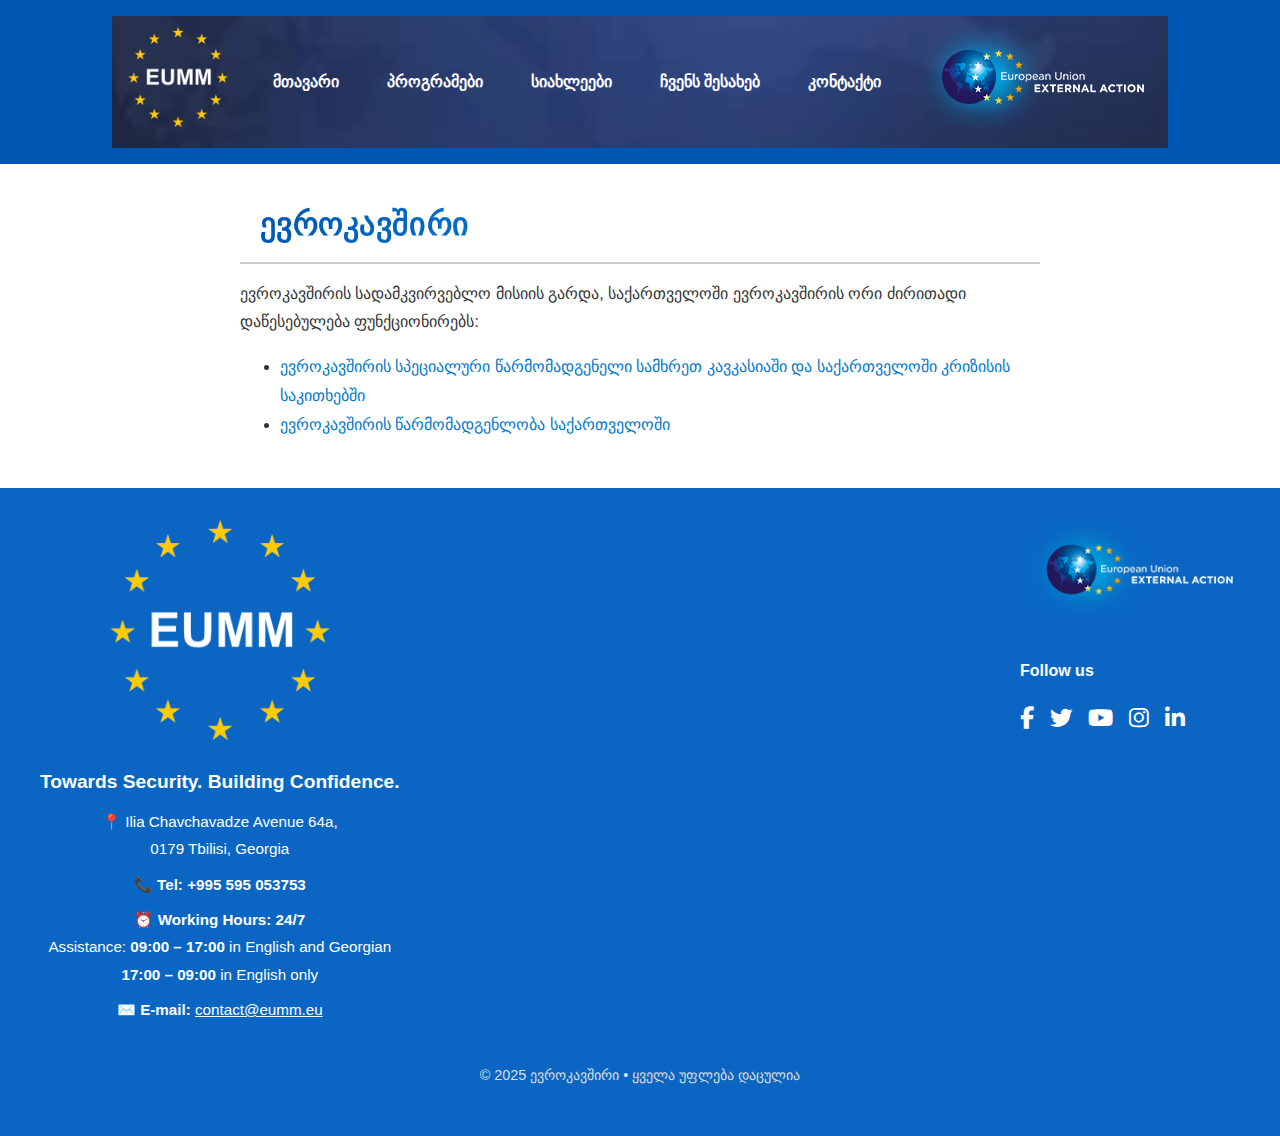
<file: eu-in-georgia.html>
<!DOCTYPE html>
<html lang="ka">
<head>
  <meta charset="UTF-8">
  <title>ევროკავშირი</title>
  <link rel="stylesheet" href="style.css">
  <link rel="stylesheet" href="https://cdnjs.cloudflare.com/ajax/libs/font-awesome/6.5.0/css/all.min.css">
</head>
<body>
     <header>
  <nav class="navbar container">
  <div class="logo"><img src="img/logo.png" alt="EU Info"></div>
  <ul class="menu">
  <li><a href="index.html">მთავარი</a></li>
  <li class="has-sub">
    <a href="services.html">პროგრამები</a>
    <ul class="submenu">
      <li><a href="eu-in-georgia.html">ევროკავშირი საქართველოში</a></li>
      <li><a href="how-eu-works.html">როგორ მუშაობს ევროკავშირი?</a></li>
      <li><a href="eu-foreign-policy.html">რა არის ევროკავშირის საგარეო პოლიტიკა</a></li>
    </ul>
  </li>
  <li><a href="blog.html">სიახლეები</a></li>
  <li><a href="about.html">ჩვენს შესახებ</a></li>
  <li><a href="contact.html">კონტაქტი</a></li>
   <div class="right-photo">
    <img src="img/second-photo.jpg" alt="Second Photo">
  </div>
</ul>
</nav>
  </header>
  <section class="about-eu">
    <h1 class="gradient-text">ევროკავშირი</h1>
    <p>
      ევროკავშირის სადამკვირვებლო მისიის გარდა, საქართველოში ევროკავშირის ორი ძირითადი დაწესებულება ფუნქციონირებს:
    </p>
    <ul>
      <li>
        <a href="https://www.eumm.eu/ge/eu_in_georgia/eu_representative" target="_blank">
          ევროკავშირის სპეციალური წარმომადგენელი სამხრეთ კავკასიაში და საქართველოში კრიზისის საკითხებში
        </a>
      </li>
      <li>
        <a href="https://www.eumm.eu/ge/eu_in_georgia/delegation_of_the_eu_commission" target="_blank">
          ევროკავშირის წარმომადგენლობა საქართველოში
        </a>
      </li>
    </ul>
  </section>
<footer class="site-footer">
  <div class="footer-container">
    <div class="footer-left">
      <img src="img/logo.png" alt="EU Logo" class="footer-logo">
      <h3>Towards Security. Building Confidence.</h3>
      <p>
        📍 Ilia Chavchavadze Avenue 64a,<br>
        0179 Tbilisi, Georgia
      </p>
      <p>
        📞 <strong>Tel: +995 595 053753</strong>
      </p>
      <p>
        ⏰ <strong>Working Hours: 24/7</strong><br>
        Assistance: <strong>09:00 – 17:00</strong> in English and Georgian<br>
        <strong>17:00 – 09:00</strong> in English only
      </p>
      <p>
        ✉️ <strong>E-mail:</strong> <a href="mailto:contact@eumm.eu">contact@eumm.eu</a>
      </p>
    </div>
    <div class="footer-right">
      <img src="img/second-photo.jpg" alt="Second Logo" class="footer-logo">
      <h4>Follow us</h4>
      <div class="footer-social">
        <a href="https://www.facebook.com/eumm.georgia" target="_blank" rel="noopener">
          <i class="fab fa-facebook-f"></i>
        </a>
        <a href="https://twitter.com/eumm_georgia" target="_blank" rel="noopener">
          <i class="fab fa-twitter"></i>
        </a>
        <a href="https://www.youtube.com/@EUMMGeorgia" target="_blank" rel="noopener">
          <i class="fab fa-youtube"></i>
        </a>
        <a href="https://www.instagram.com/eumm.georgia" target="_blank" rel="noopener">
          <i class="fab fa-instagram"></i>
        </a>
        <a href="https://www.linkedin.com/company/eumm-georgia" target="_blank" rel="noopener">
          <i class="fab fa-linkedin-in"></i>
        </a>
      </div>
    </div>
  </div>
  <div class="footer-bottom">
    <p>© 2025 ევროკავშირი • ყველა უფლება დაცულია</p>
  </div>
</footer>
</body>
</html>
</file>
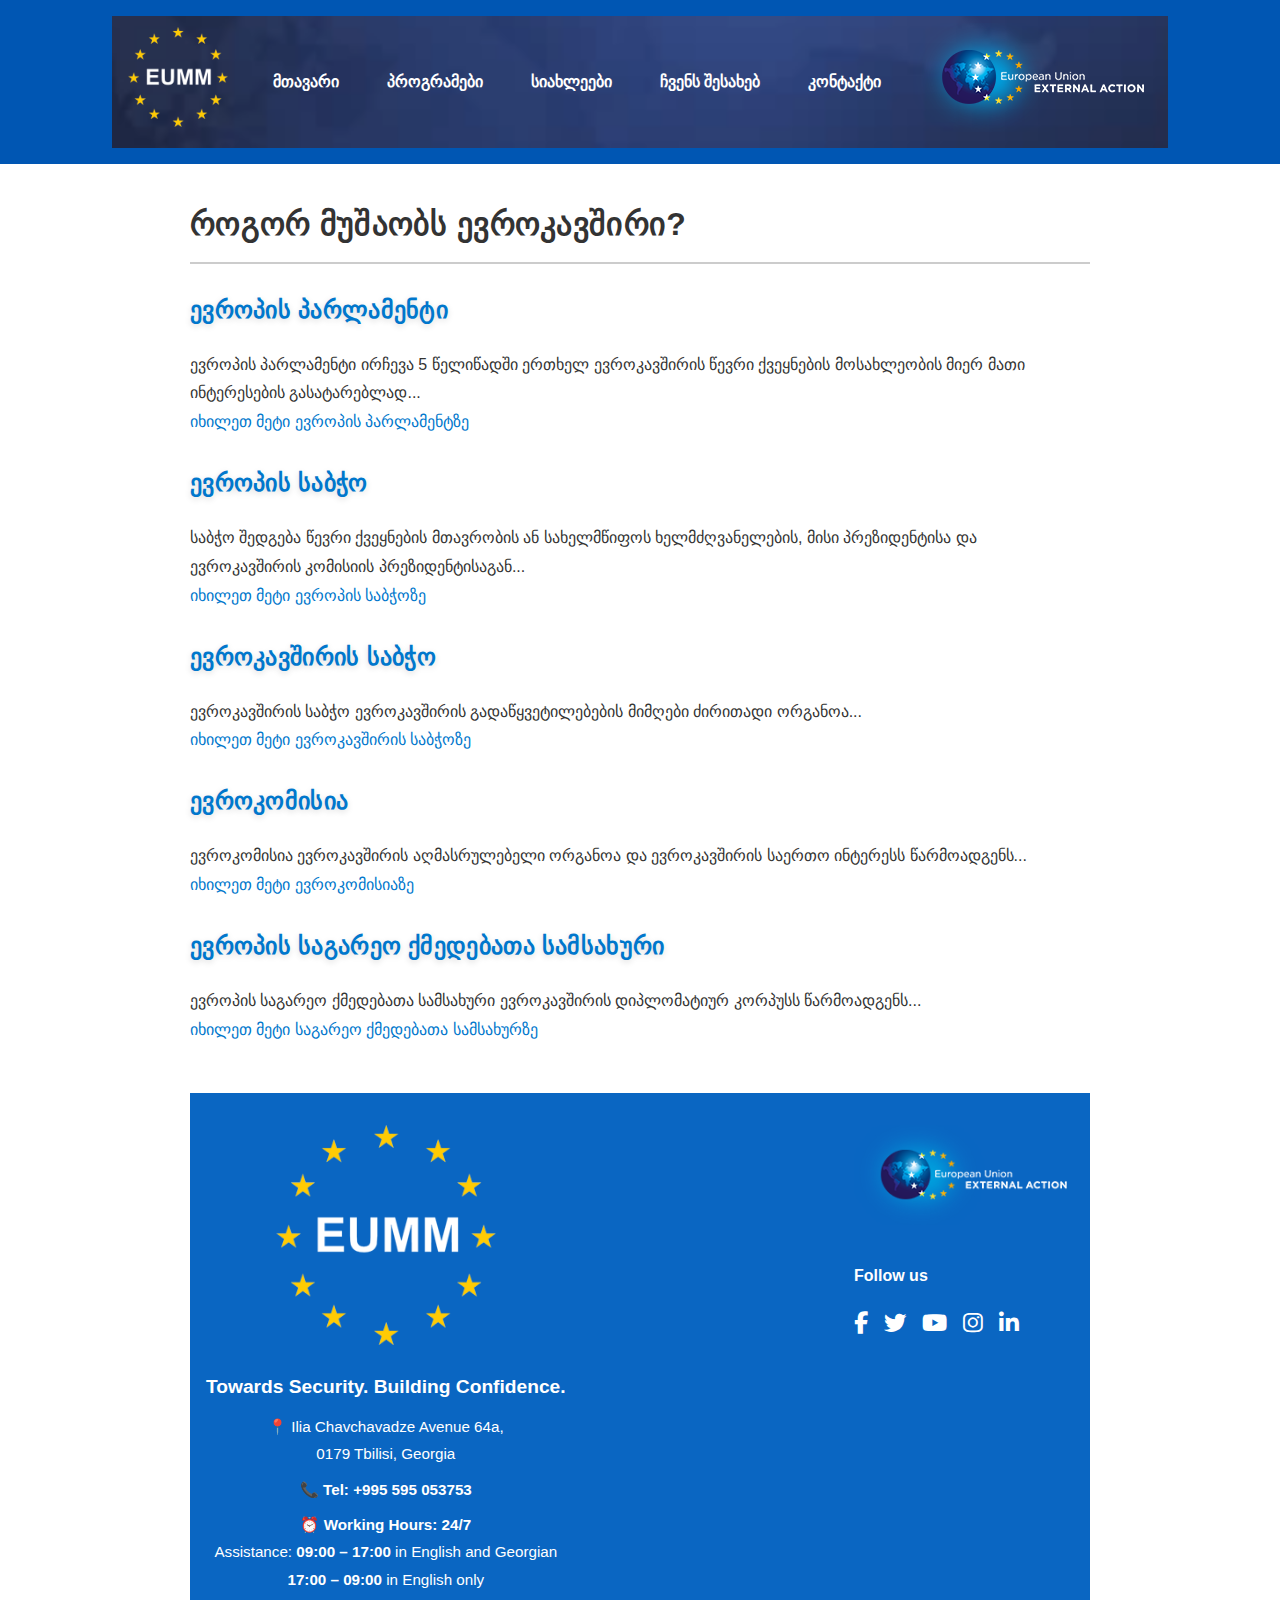
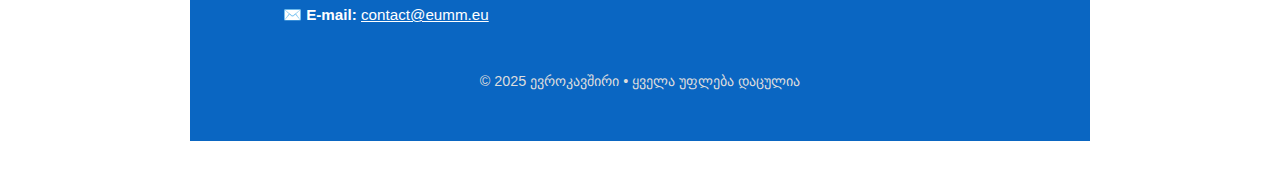
<file: how-eu-works.html>
<!DOCTYPE html>
<html lang="ka">
<head>
  <meta charset="UTF-8">
  <title>როგორ მუშაობს ევროკავშირი?</title>
  <link rel="stylesheet" href="style.css">
  <link rel="stylesheet" href="https://cdnjs.cloudflare.com/ajax/libs/font-awesome/6.5.0/css/all.min.css">
</head>
<body>
 <header>
  <nav class="navbar container">
  <div class="logo"><img src="img/logo.png" alt="EU Info"></div>
  <ul class="menu">
  <li><a href="index.html">მთავარი</a></li>
  <li class="has-sub">
    <a href="services.html">პროგრამები</a>
    <ul class="submenu">
      <li><a href="eu-in-georgia.html">ევროკავშირი საქართველოში</a></li>
      <li><a href="how-eu-works.html">როგორ მუშაობს ევროკავშირი?</a></li>
      <li><a href="eu-foreign-policy.html">რა არის ევროკავშირის საგარეო პოლიტიკა</a></li>
    </ul>
  </li>
  <li><a href="blog.html">სიახლეები</a></li>
  <li><a href="about.html">ჩვენს შესახებ</a></li>
  <li><a href="contact.html">კონტაქტი</a></li>
   <div class="right-photo">
    <img src="img/second-photo.jpg" alt="Second Photo">
  </div>
</ul>
</nav>
  </header>
<div class="eu-page">
  <section class="eu-works">
    <h1>როგორ მუშაობს ევროკავშირი?</h1>

    <h2>ევროპის პარლამენტი</h2>
    <p>
      ევროპის პარლამენტი ირჩევა 5 წელიწადში ერთხელ ევროკავშირის წევრი ქვეყნების მოსახლეობის მიერ მათი ინტერესების გასატარებლად...
      <br>
      <a href="https://www.europarl.europa.eu/" target="_blank">იხილეთ მეტი ევროპის პარლამენტზე</a>
    </p>

    <h2>ევროპის საბჭო</h2>
    <p>
      საბჭო შედგება წევრი ქვეყნების მთავრობის ან სახელმწიფოს ხელმძღვანელების, მისი პრეზიდენტისა და ევროკავშირის კომისიის პრეზიდენტისაგან...
      <br>
      <a href="https://www.consilium.europa.eu/" target="_blank">იხილეთ მეტი ევროპის საბჭოზე</a>
    </p>

    <h2>ევროკავშირის საბჭო</h2>
    <p>
      ევროკავშირის საბჭო ევროკავშირის გადაწყვეტილებების მიმღები ძირითადი ორგანოა...
      <br>
      <a href="https://www.consilium.europa.eu/en/council-eu/" target="_blank">იხილეთ მეტი ევროკავშირის საბჭოზე</a>
    </p>

    <h2>ევროკომისია</h2>
    <p>
      ევროკომისია ევროკავშირის აღმასრულებელი ორგანოა და ევროკავშირის საერთო ინტერესს წარმოადგენს...
      <br>
      <a href="https://ec.europa.eu/" target="_blank">იხილეთ მეტი ევროკომისიაზე</a>
    </p>

    <h2>ევროპის საგარეო ქმედებათა სამსახური</h2>
    <p>
      ევროპის საგარეო ქმედებათა სამსახური ევროკავშირის დიპლომატიურ კორპუსს წარმოადგენს...
      <br>
      <a href="https://eeas.europa.eu/" target="_blank">იხილეთ მეტი საგარეო ქმედებათა სამსახურზე</a>
    </p>
  </section>
<footer class="site-footer">
  <div class="footer-container">
    <div class="footer-left">
      <img src="img/logo.png" alt="EU Logo" class="footer-logo">
      <h3>Towards Security. Building Confidence.</h3>
      <p>
        📍 Ilia Chavchavadze Avenue 64a,<br>
        0179 Tbilisi, Georgia
      </p>
      <p>
        📞 <strong>Tel: +995 595 053753</strong>
      </p>
      <p>
        ⏰ <strong>Working Hours: 24/7</strong><br>
        Assistance: <strong>09:00 – 17:00</strong> in English and Georgian<br>
        <strong>17:00 – 09:00</strong> in English only
      </p>
      <p>
        ✉️ <strong>E-mail:</strong> <a href="mailto:contact@eumm.eu">contact@eumm.eu</a>
      </p>
    </div>
    <div class="footer-right">
      <img src="img/second-photo.jpg" alt="Second Logo" class="footer-logo">
      <h4>Follow us</h4>
      <div class="footer-social">
        <a href="https://www.facebook.com/eumm.georgia" target="_blank" rel="noopener">
          <i class="fab fa-facebook-f"></i>
        </a>
        <a href="https://twitter.com/eumm_georgia" target="_blank" rel="noopener">
          <i class="fab fa-twitter"></i>
        </a>
        <a href="https://www.youtube.com/@EUMMGeorgia" target="_blank" rel="noopener">
          <i class="fab fa-youtube"></i>
        </a>
        <a href="https://www.instagram.com/eumm.georgia" target="_blank" rel="noopener">
          <i class="fab fa-instagram"></i>
        </a>
        <a href="https://www.linkedin.com/company/eumm-georgia" target="_blank" rel="noopener">
          <i class="fab fa-linkedin-in"></i>
        </a>
      </div>
    </div>
  </div>
  <div class="footer-bottom">
    <p>© 2025 ევროკავშირი • ყველა უფლება დაცულია</p>
  </div>
</footer>
</body>
</html>
</file>
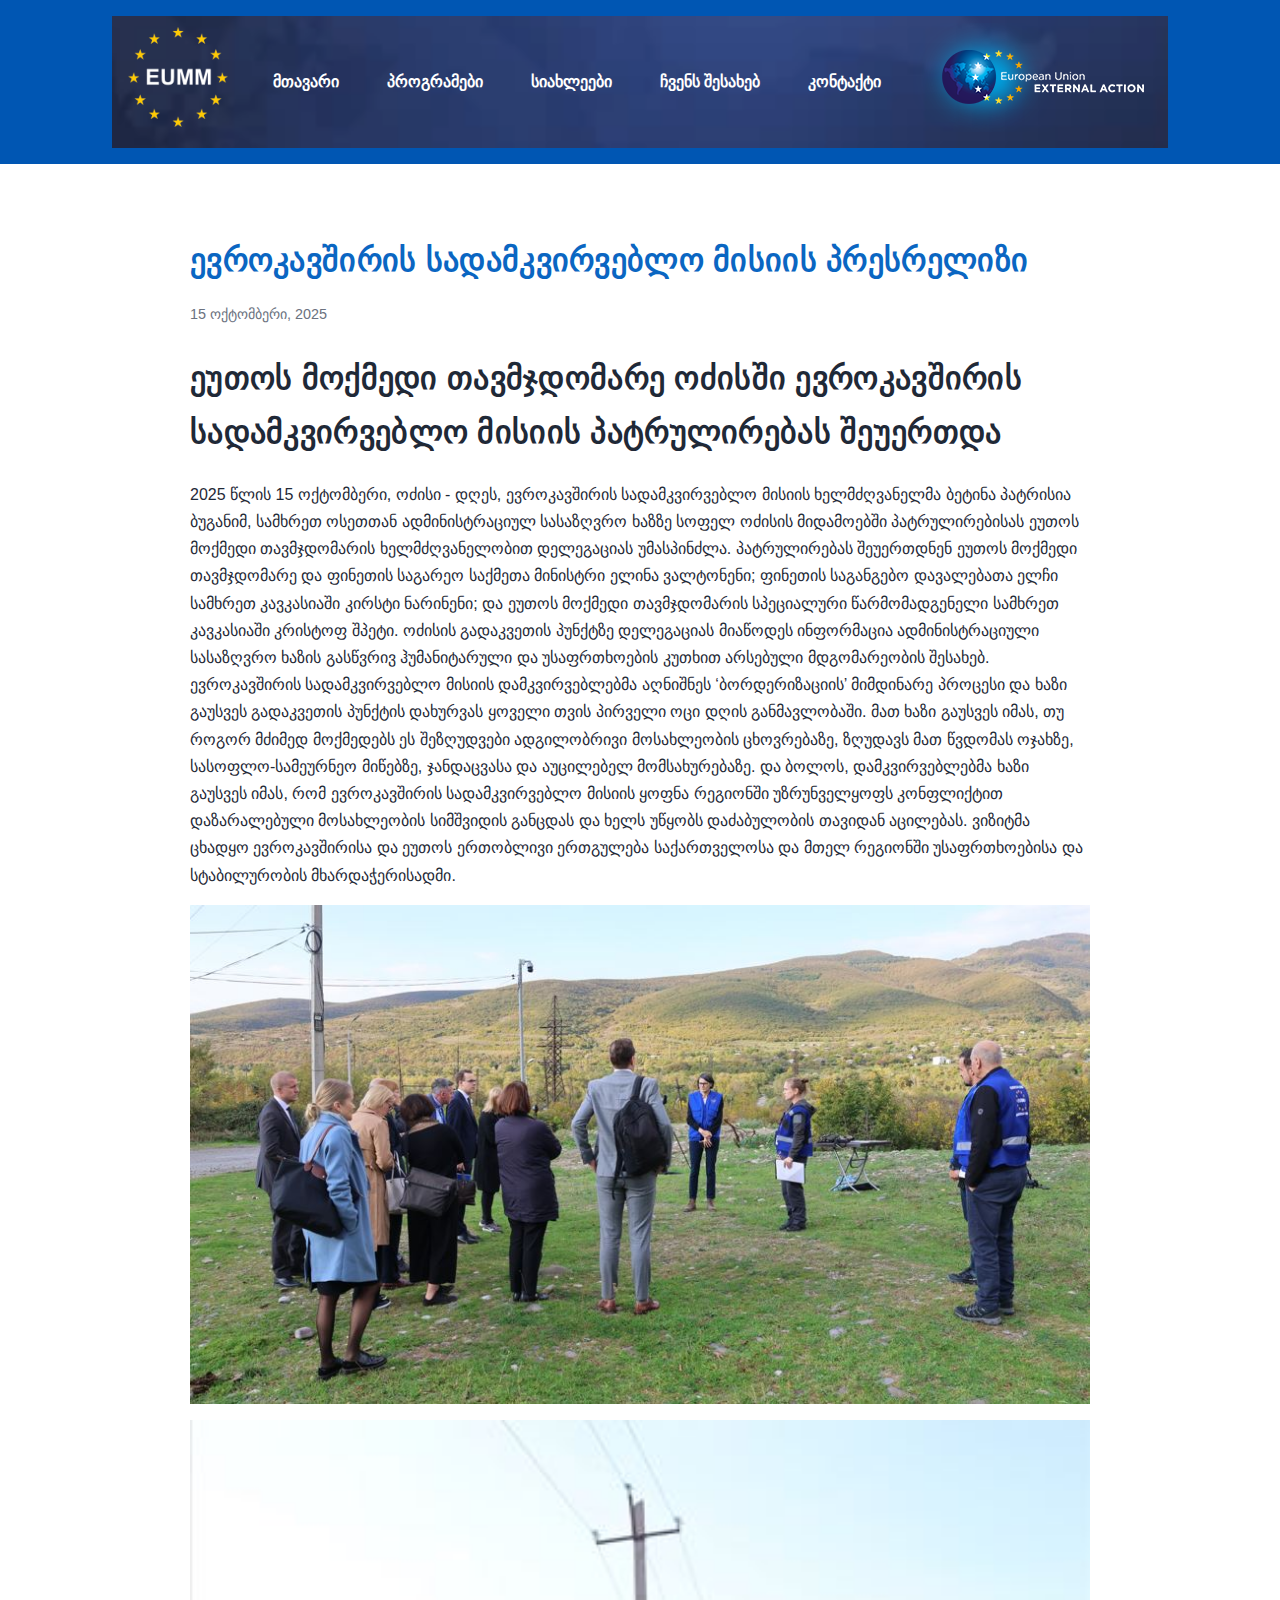
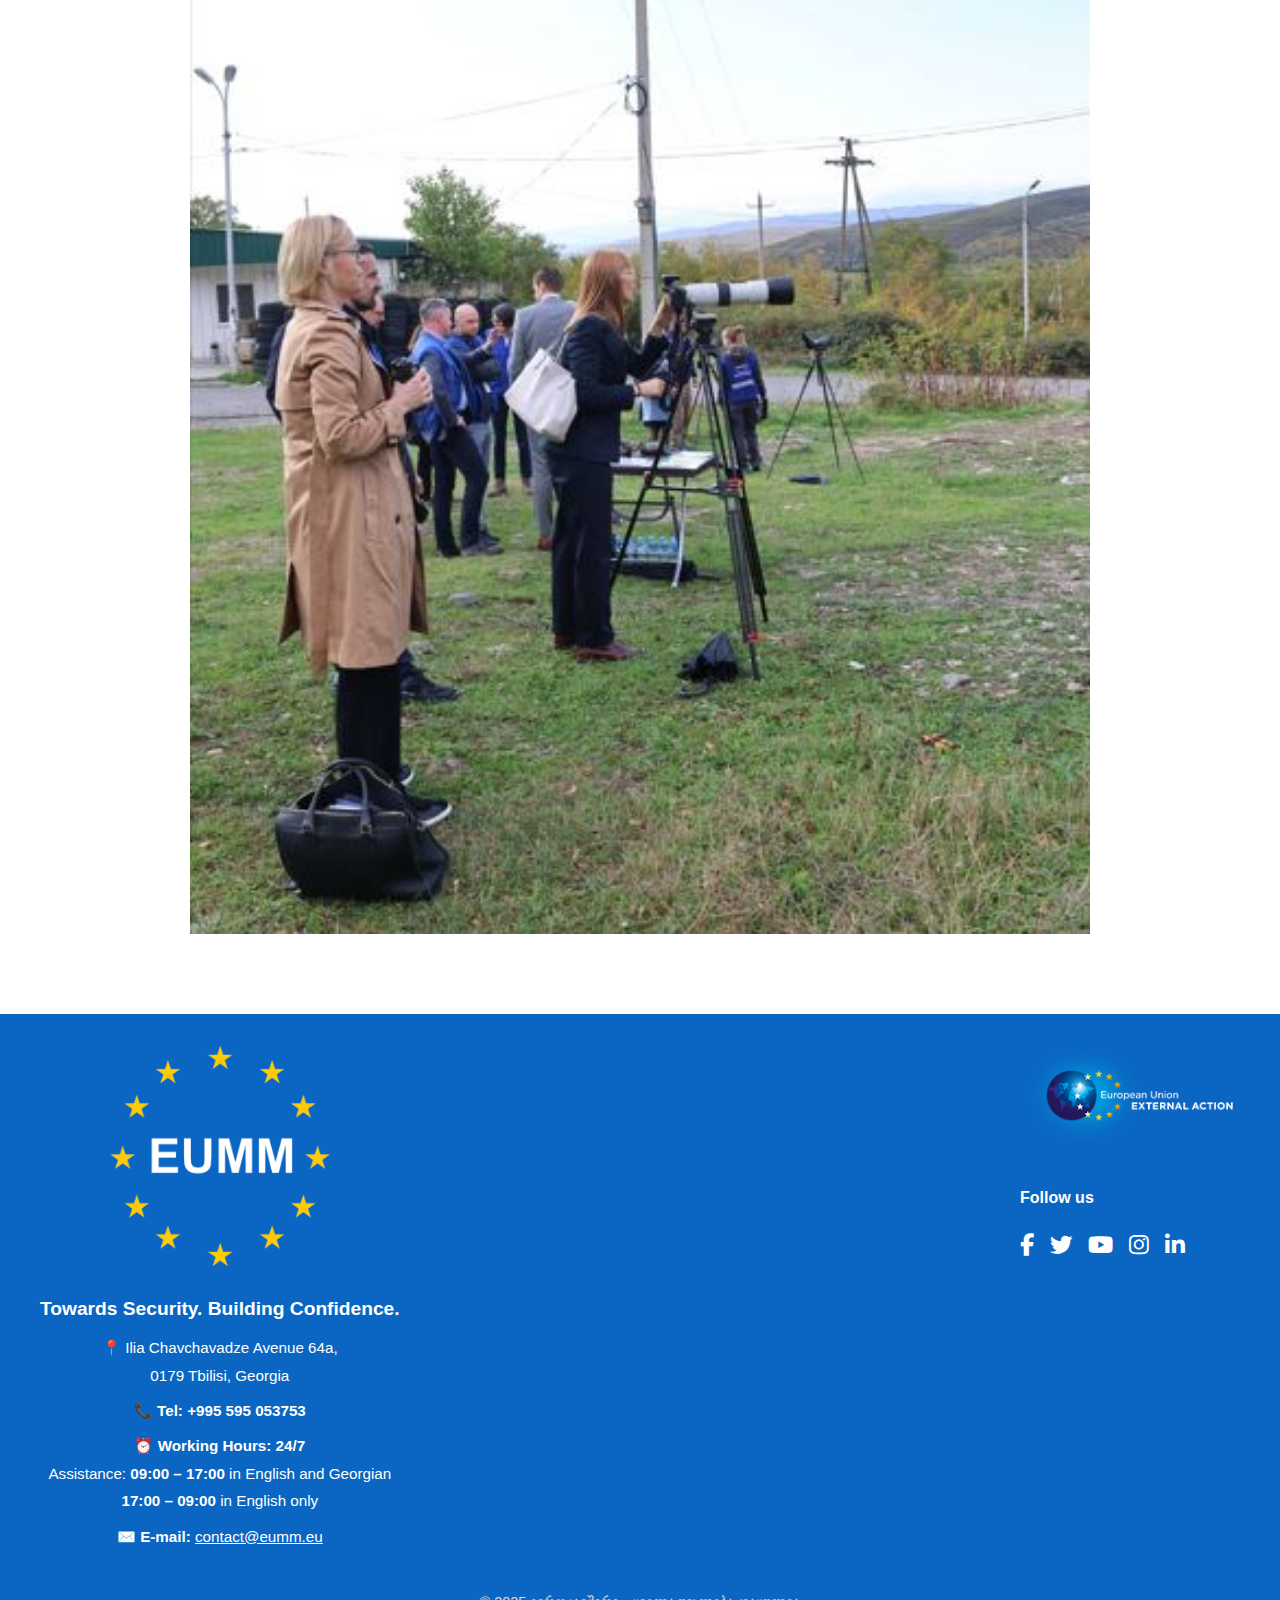
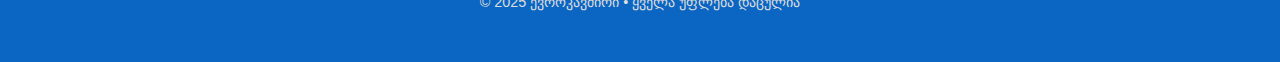
<file: news1.html>
<!DOCTYPE html>
<html lang="ka">
<head>
  <meta charset="UTF-8">
  <title>სიახლე 1</title>
  <link rel="stylesheet" href="style.css">
    <link rel="stylesheet" href="https://cdnjs.cloudflare.com/ajax/libs/font-awesome/6.5.0/css/all.min.css">
</head>
<body>
 <header>
  <nav class="navbar container">
  <div class="logo"><img src="img/logo.png" alt="EU Info"></div>
  <ul class="menu">
  <li><a href="index.html">მთავარი</a></li>
  <li class="has-sub">
    <a href="services.html">პროგრამები</a>
    <ul class="submenu">
      <li><a href="eu-in-georgia.html">ევროკავშირი საქართველოში</a></li>
      <li><a href="how-eu-works.html">როგორ მუშაობს ევროკავშირი?</a></li>
      <li><a href="eu-foreign-policy.html">რა არის ევროკავშირის საგარეო პოლიტიკა</a></li>
    </ul>
  </li>
  <li><a href="blog.html">სიახლეები</a></li>
  <li><a href="about.html">ჩვენს შესახებ</a></li>
  <li><a href="contact.html">კონტაქტი</a></li>
   <div class="right-photo">
    <img src="img/second-photo.jpg" alt="Second Photo">
  </div>
</ul>
</nav>
  </header>
  <main>
<main class="article">
  <h1 class="article-title">ევროკავშირის სადამკვირვებლო მისიის პრესრელიზი</h1>
  <p class="article-date">15 ოქტომბერი, 2025</p>

  <div class="article-content">
       <h1>ეუთოს მოქმედი თავმჯდომარე ოძისში ევროკავშირის სადამკვირვებლო მისიის პატრულირებას შეუერთდა</h1>
    <p>2025 წლის 15 ოქტომბერი, ოძისი - დღეს, ევროკავშირის სადამკვირვებლო მისიის ხელმძღვანელმა ბეტინა პატრისია ბუგანიმ, სამხრეთ ოსეთთან ადმინისტრაციულ სასაზღვრო ხაზზე სოფელ ოძისის მიდამოებში პატრულირებისას ეუთოს მოქმედი თავმჯდომარის ხელმძღვანელობით დელეგაციას უმასპინძლა.

პატრულირებას შეუერთდნენ ეუთოს მოქმედი თავმჯდომარე და ფინეთის საგარეო საქმეთა მინისტრი ელინა ვალტონენი; ფინეთის საგანგებო დავალებათა ელჩი სამხრეთ კავკასიაში კირსტი ნარინენი; და ეუთოს მოქმედი თავმჯდომარის სპეციალური წარმომადგენელი სამხრეთ კავკასიაში კრისტოფ შპეტი.

ოძისის გადაკვეთის პუნქტზე დელეგაციას მიაწოდეს ინფორმაცია ადმინისტრაციული სასაზღვრო ხაზის გასწვრივ ჰუმანიტარული და უსაფრთხოების კუთხით არსებული მდგომარეობის შესახებ. ევროკავშირის სადამკვირვებლო მისიის დამკვირვებლებმა აღნიშნეს ‘ბორდერიზაციის’ მიმდინარე პროცესი და ხაზი გაუსვეს გადაკვეთის პუნქტის დახურვას ყოველი თვის პირველი ოცი დღის განმავლობაში. მათ ხაზი გაუსვეს იმას, თუ როგორ მძიმედ მოქმედებს ეს შეზღუდვები ადგილობრივი მოსახლეობის ცხოვრებაზე, ზღუდავს მათ წვდომას ოჯახზე, სასოფლო-სამეურნეო მიწებზე, ჯანდაცვასა და აუცილებელ მომსახურებაზე. და ბოლოს, დამკვირვებლებმა ხაზი გაუსვეს იმას, რომ ევროკავშირის სადამკვირვებლო მისიის ყოფნა რეგიონში უზრუნველყოფს კონფლიქტით დაზარალებული მოსახლეობის სიმშვიდის განცდას და ხელს უწყობს დაძაბულობის თავიდან აცილებას.

ვიზიტმა ცხადყო ევროკავშირისა და ეუთოს ერთობლივი ერთგულება საქართველოსა და მთელ რეგიონში უსაფრთხოებისა და სტაბილურობის მხარდაჭერისადმი.
    <img src="img/OSCE oct1.jpg" alt="ფოტო 1">
    <img src="img/OSCE oct2.jpg" alt="ფოტო 2" id="second-photo">
  </div>
</main>

    <footer class="site-footer">
  <div class="footer-container">
    <div class="footer-left">
      <img src="img/logo.png" alt="EU Logo" class="footer-logo">
      <h3>Towards Security. Building Confidence.</h3>
      <p>
        📍 Ilia Chavchavadze Avenue 64a,<br>
        0179 Tbilisi, Georgia
      </p>
      <p>
        📞 <strong>Tel: +995 595 053753</strong>
      </p>
      <p>
        ⏰ <strong>Working Hours: 24/7</strong><br>
        Assistance: <strong>09:00 – 17:00</strong> in English and Georgian<br>
        <strong>17:00 – 09:00</strong> in English only
      </p>
      <p>
        ✉️ <strong>E-mail:</strong> <a href="mailto:contact@eumm.eu">contact@eumm.eu</a>
      </p>
    </div>

    <div class="footer-right">
      <img src="img/second-photo.jpg" alt="Second Logo" class="footer-logo">
      <h4>Follow us</h4>
      <div class="footer-social">
        <a href="https://www.facebook.com/eumm.georgia" target="_blank" rel="noopener">
          <i class="fab fa-facebook-f"></i>
        </a>
        <a href="https://twitter.com/eumm_georgia" target="_blank" rel="noopener">
          <i class="fab fa-twitter"></i>
        </a>
        <a href="https://www.youtube.com/@EUMMGeorgia" target="_blank" rel="noopener">
          <i class="fab fa-youtube"></i>
        </a>
        <a href="https://www.instagram.com/eumm.georgia" target="_blank" rel="noopener">
          <i class="fab fa-instagram"></i>
        </a>
        <a href="https://www.linkedin.com/company/eumm-georgia" target="_blank" rel="noopener">
          <i class="fab fa-linkedin-in"></i>
        </a>
      </div>
    </div>
  </div>

  <div class="footer-bottom">
    <p>© 2025 ევროკავშირი • ყველა უფლება დაცულია</p>
  </div>
</footer>
  </main>
</body>
</html>
</file>
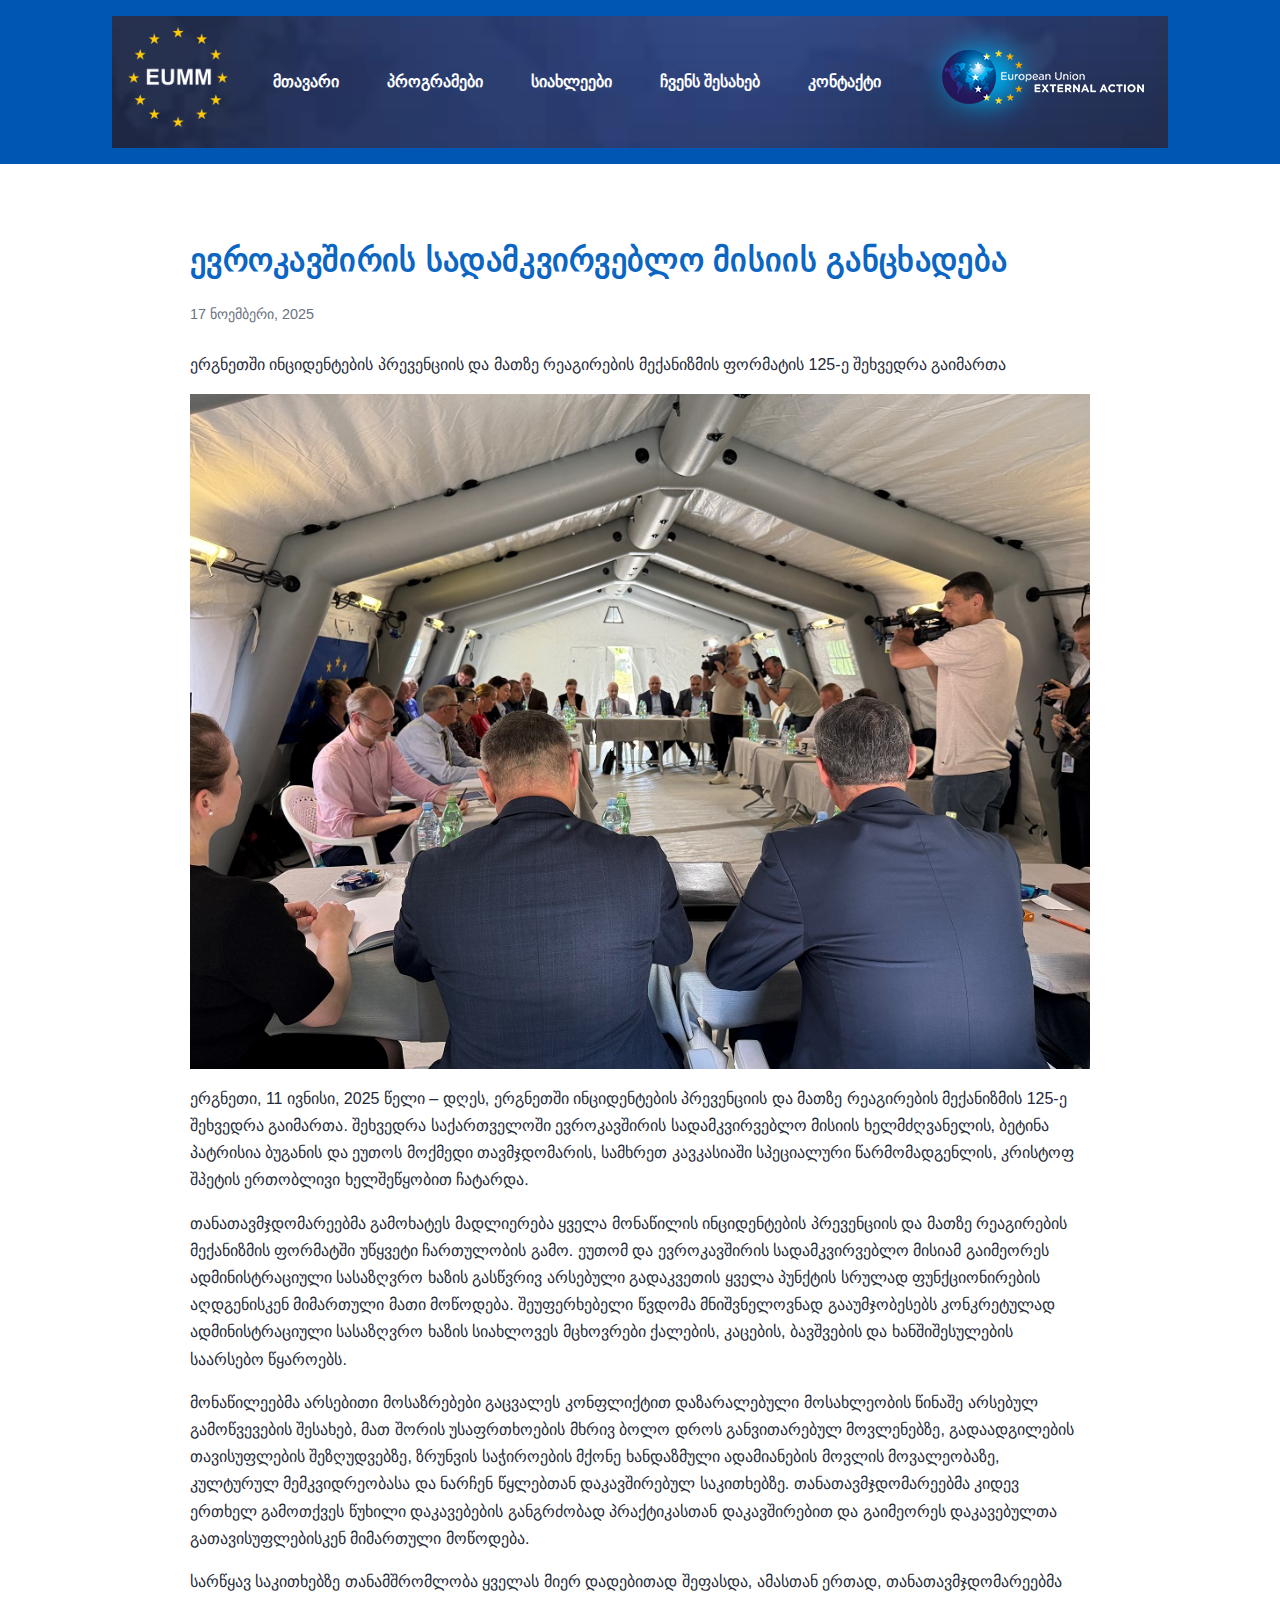
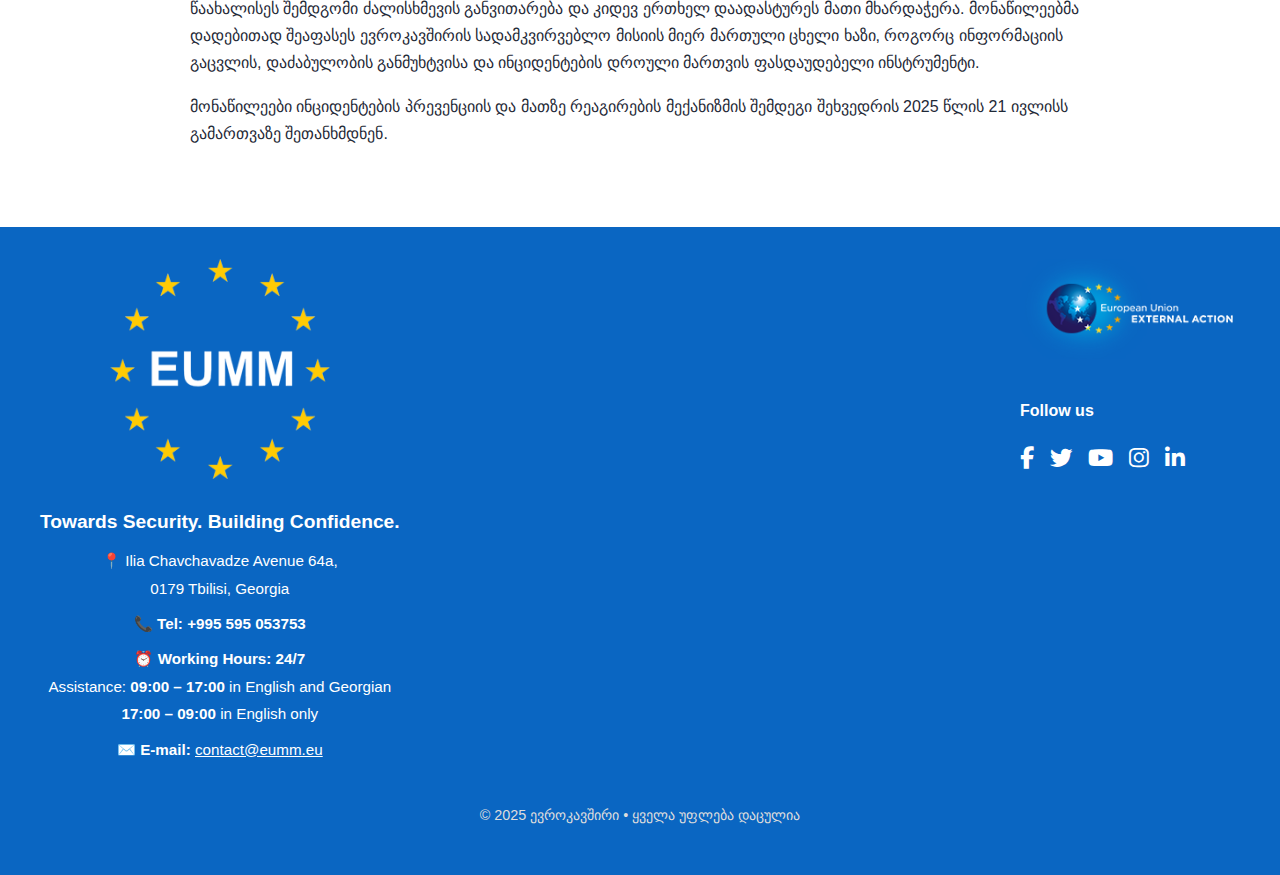
<file: news2.html>
<!DOCTYPE html>
<html lang="ka">
<head>
  <meta charset="UTF-8">
  <title>სიახლე 2</title>
  <link rel="stylesheet" href="style.css">
   <link rel="stylesheet" href="https://cdnjs.cloudflare.com/ajax/libs/font-awesome/6.5.0/css/all.min.css">
</head>
<body>
  <header>
  <nav class="navbar container">
  <div class="logo"><img src="img/logo.png" alt="EU Info"></div>
  <ul class="menu">
  <li><a href="index.html">მთავარი</a></li>
  <li class="has-sub">
    <a href="services.html">პროგრამები</a>
    <ul class="submenu">
      <li><a href="eu-in-georgia.html">ევროკავშირი საქართველოში</a></li>
      <li><a href="how-eu-works.html">როგორ მუშაობს ევროკავშირი?</a></li>
      <li><a href="eu-foreign-policy.html">რა არის ევროკავშირის საგარეო პოლიტიკა</a></li>
    </ul>
  </li>
  <li><a href="blog.html">სიახლეები</a></li>
  <li><a href="about.html">ჩვენს შესახებ</a></li>
  <li><a href="contact.html">კონტაქტი</a></li>
   <div class="right-photo">
    <img src="img/second-photo.jpg" alt="Second Photo">
  </div>
</ul>
</nav>
  </header>
  <main>
<main class="article">
  <h1 class="article-title">ევროკავშირის სადამკვირვებლო მისიის განცხადება</h1>
  <p class="article-date">17 ნოემბერი, 2025</p>

  <div class="article-content">
    <p>
      ერგნეთში ინციდენტების პრევენციის და მათზე რეაგირების მექანიზმის ფორმატის 125-ე შეხვედრა გაიმართა
    </p>
    <img src="img/125th iprm_1024.jpg" alt="ფოტო 2">
    <p>
      ერგნეთი, 11 ივნისი, 2025 წელი – დღეს, ერგნეთში ინციდენტების პრევენციის და მათზე 
      რეაგირების მექანიზმის 125-ე შეხვედრა გაიმართა. შეხვედრა საქართველოში 
      ევროკავშირის სადამკვირვებლო მისიის ხელმძღვანელის, ბეტინა პატრისია ბუგანის და 
      ეუთოს მოქმედი თავმჯდომარის, სამხრეთ კავკასიაში სპეციალური წარმომადგენლის,
       კრისტოფ შპეტის ერთობლივი ხელშეწყობით ჩატარდა.</p>    

<p>თანათავმჯდომარეებმა გამოხატეს მადლიერება ყველა მონაწილის ინციდენტების 
  პრევენციის და მათზე რეაგირების მექანიზმის ფორმატში უწყვეტი ჩართულობის გამო. 
  ეუთომ და ევროკავშირის სადამკვირვებლო მისიამ გაიმეორეს ადმინისტრაციული 
  სასაზღვრო ხაზის გასწვრივ არსებული გადაკვეთის ყველა პუნქტის სრულად 
  ფუნქციონირების აღდგენისკენ მიმართული მათი მოწოდება. შეუფერხებელი წვდომა 
  მნიშვნელოვნად გააუმჯობესებს კონკრეტულად ადმინისტრაციული სასაზღვრო ხაზის
   სიახლოვეს მცხოვრები ქალების, კაცების, ბავშვების და ხანშიშესულების საარსებო წყაროებს.</p>

<p>მონაწილეებმა არსებითი მოსაზრებები გაცვალეს კონფლიქტით დაზარალებული 
  მოსახლეობის წინაშე არსებულ გამოწვევების შესახებ, მათ შორის უსაფრთხოების მხრივ
   ბოლო დროს განვითარებულ მოვლენებზე, გადაადგილების თავისუფლების შეზღუდვებზე, 
   ზრუნვის საჭიროების მქონე ხანდაზმული ადამიანების მოვლის მოვალეობაზე, კულტურულ 
   მემკვიდრეობასა და ნარჩენ წყლებთან დაკავშირებულ საკითხებზე. თანათავმჯდომარეებმა 
   კიდევ ერთხელ გამოთქვეს წუხილი დაკავებების განგრძობად პრაქტიკასთან დაკავშირებით
    და გაიმეორეს დაკავებულთა გათავისუფლებისკენ მიმართული მოწოდება.</p>

<p>სარწყავ საკითხებზე თანამშრომლობა ყველას მიერ დადებითად შეფასდა, ამასთან ერთად, 
  თანათავმჯდომარეებმა წაახალისეს შემდგომი ძალისხმევის განვითარება და კიდევ 
  ერთხელ დაადასტურეს მათი მხარდაჭერა. მონაწილეებმა დადებითად შეაფასეს 
  ევროკავშირის სადამკვირვებლო მისიის მიერ მართული ცხელი ხაზი, როგორც 
  ინფორმაციის გაცვლის, დაძაბულობის განმუხტვისა და ინციდენტების დროული მართვის 
  ფასდაუდებელი ინსტრუმენტი.</p>

<p>მონაწილეები ინციდენტების პრევენციის და მათზე რეაგირების მექანიზმის შემდეგი 
შეხვედრის 2025 წლის 21 ივლისს გამართვაზე შეთანხმდნენ.</p>
    </p>
  </div>
</main>
    </article>
    <footer class="site-footer">
  <div class="footer-container">
    <div class="footer-left">
      <img src="img/logo.png" alt="EU Logo" class="footer-logo">
      <h3>Towards Security. Building Confidence.</h3>
      <p>
        📍 Ilia Chavchavadze Avenue 64a,<br>
        0179 Tbilisi, Georgia
      </p>
      <p>
        📞 <strong>Tel: +995 595 053753</strong>
      </p>
      <p>
        ⏰ <strong>Working Hours: 24/7</strong><br>
        Assistance: <strong>09:00 – 17:00</strong> in English and Georgian<br>
        <strong>17:00 – 09:00</strong> in English only
      </p>
      <p>
        ✉️ <strong>E-mail:</strong> <a href="mailto:contact@eumm.eu">contact@eumm.eu</a>
      </p>
    </div>
    <div class="footer-right">
      <img src="img/second-photo.jpg" alt="Second Logo" class="footer-logo">
      <h4>Follow us</h4>
      <div class="footer-social">
        <a href="https://www.facebook.com/eumm.georgia" target="_blank" rel="noopener">
          <i class="fab fa-facebook-f"></i>
        </a>
        <a href="https://twitter.com/eumm_georgia" target="_blank" rel="noopener">
          <i class="fab fa-twitter"></i>
        </a>
        <a href="https://www.youtube.com/@EUMMGeorgia" target="_blank" rel="noopener">
          <i class="fab fa-youtube"></i>
        </a>
        <a href="https://www.instagram.com/eumm.georgia" target="_blank" rel="noopener">
          <i class="fab fa-instagram"></i>
        </a>
        <a href="https://www.linkedin.com/company/eumm-georgia" target="_blank" rel="noopener">
          <i class="fab fa-linkedin-in"></i>
        </a>
      </div>
    </div>
  </div>
  <div class="footer-bottom">
    <p>© 2025 ევროკავშირი • ყველა უფლება დაცულია</p>
  </div>
  </main>
</body>
</html>
</file>
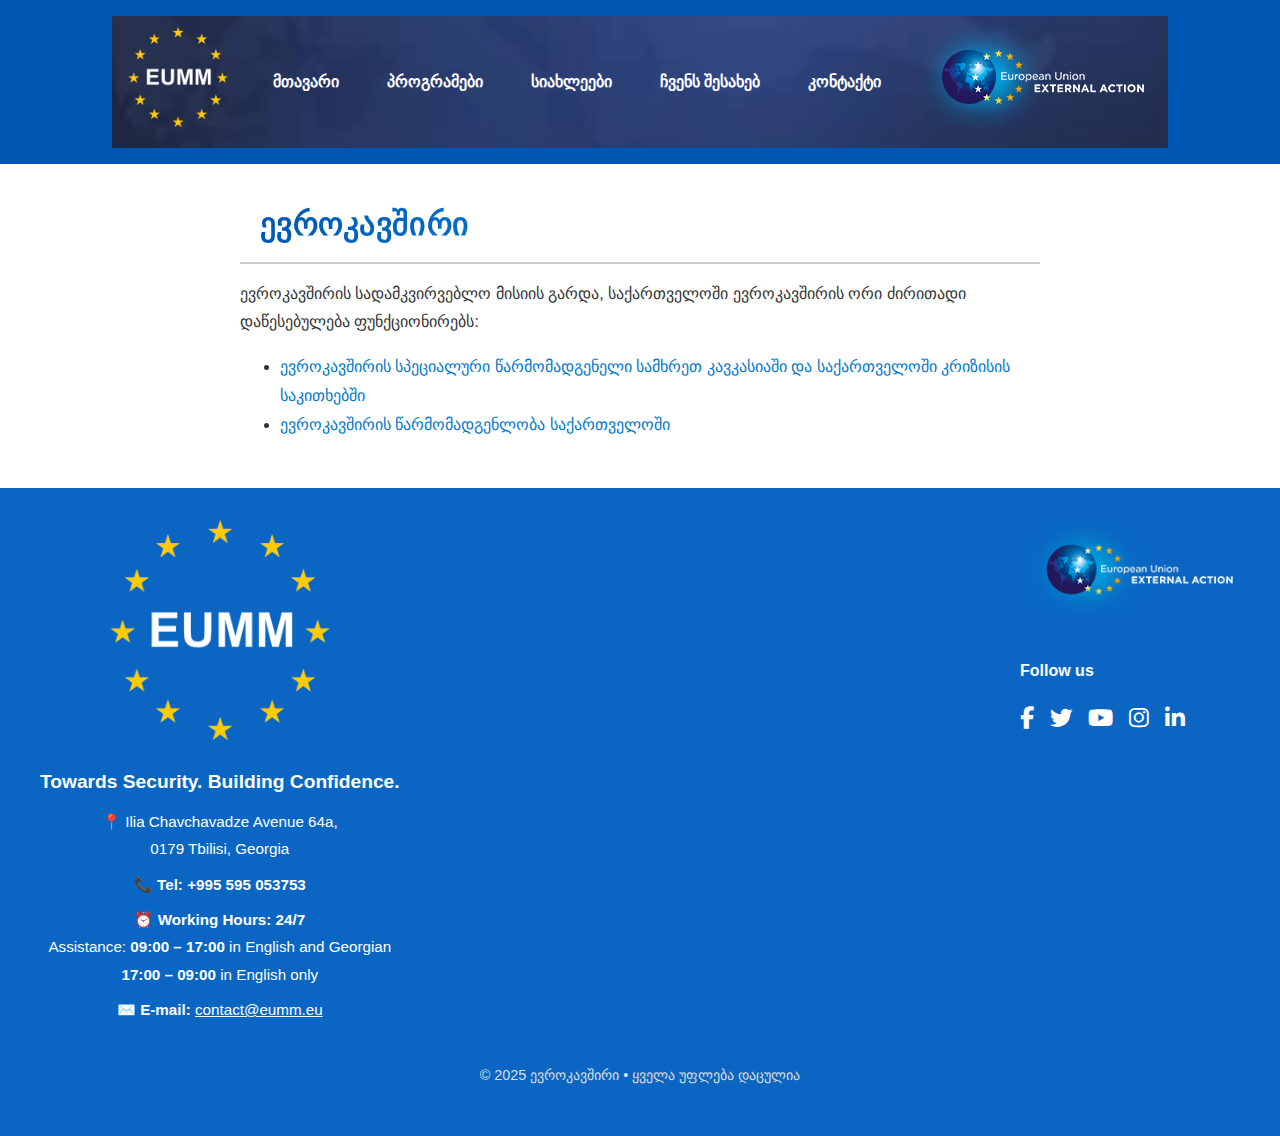
<file: services.html>
<!DOCTYPE html>
<html lang="ka">
<head>
  <meta charset="UTF-8">
  <meta name="viewport" content="width=device-width, initial-scale=1">
  <title>EU Info - პროგრამები</title>
  <link rel="stylesheet" href="style.css">
  <link rel="stylesheet" href="https://cdnjs.cloudflare.com/ajax/libs/font-awesome/6.5.0/css/all.min.css">
</head>
<body>
   <header>
  <nav class="navbar container">
  <div class="logo"><img src="img/logo.png" alt="EU Info"></div>
  <ul class="menu">
  <li><a href="index.html">მთავარი</a></li>
  <li class="has-sub">
    <a href="services.html">პროგრამები</a>
    <ul class="submenu">
      <li><a href="eu-in-georgia.html">ევროკავშირი საქართველოში</a></li>
      <li><a href="how-eu-works.html">როგორ მუშაობს ევროკავშირი?</a></li>
      <li><a href="eu-foreign-policy.html">რა არის ევროკავშირის საგარეო პოლიტიკა</a></li>
    </ul>
  </li>
  <li><a href="blog.html">სიახლეები</a></li>
  <li><a href="about.html">ჩვენს შესახებ</a></li>
  <li><a href="contact.html">კონტაქტი</a></li>
   <div class="right-photo">
    <img src="img/second-photo.jpg" alt="Second Photo">
  </div>
</ul>
</nav>
  </header>
  <main>
<section class="about-eu">
 <h1 class="gradient-text">ევროკავშირი</h1>
  <p>
    ევროკავშირის სადამკვირვებლო მისიის გარდა, საქართველოში ევროკავშირის ორი ძირითადი დაწესებულება ფუნქციონირებს:
  </p>
  <ul>
    <li>
      <a href="https://www.eumm.eu/ge/eu_in_georgia/eu_representative" target="_blank">
        ევროკავშირის სპეციალური წარმომადგენელი სამხრეთ კავკასიაში და საქართველოში კრიზისის საკითხებში
      </a>
    </li>
    <li>
      <a href="https://www.eumm.eu/ge/eu_in_georgia/delegation_of_the_eu_commission" target="_blank">
        ევროკავშირის წარმომადგენლობა საქართველოში
      </a>
    </li>
  </ul>
</section>
<footer class="site-footer">
  <div class="footer-container">
    <div class="footer-left">
      <img src="img/logo.png" alt="EU Logo" class="footer-logo">
      <h3>Towards Security. Building Confidence.</h3>
      <p>
        📍 Ilia Chavchavadze Avenue 64a,<br>
        0179 Tbilisi, Georgia
      </p>
      <p>
        📞 <strong>Tel: +995 595 053753</strong>
      </p>
      <p>
        ⏰ <strong>Working Hours: 24/7</strong><br>
        Assistance: <strong>09:00 – 17:00</strong> in English and Georgian<br>
        <strong>17:00 – 09:00</strong> in English only
      </p>
      <p>
        ✉️ <strong>E-mail:</strong> <a href="mailto:contact@eumm.eu">contact@eumm.eu</a>
      </p>
    </div>
    <div class="footer-right">
      <img src="img/second-photo.jpg" alt="Second Logo" class="footer-logo">
      <h4>Follow us</h4>
      <div class="footer-social">
        <a href="https://www.facebook.com/eumm.georgia" target="_blank" rel="noopener">
          <i class="fab fa-facebook-f"></i>
        </a>
        <a href="https://twitter.com/eumm_georgia" target="_blank" rel="noopener">
          <i class="fab fa-twitter"></i>
        </a>
        <a href="https://www.youtube.com/@EUMMGeorgia" target="_blank" rel="noopener">
          <i class="fab fa-youtube"></i>
        </a>
        <a href="https://www.instagram.com/eumm.georgia" target="_blank" rel="noopener">
          <i class="fab fa-instagram"></i>
        </a>
        <a href="https://www.linkedin.com/company/eumm-georgia" target="_blank" rel="noopener">
          <i class="fab fa-linkedin-in"></i>
        </a>
      </div>
    </div>
  </div>
  <div class="footer-bottom">
    <p>© 2025 ევროკავშირი • ყველა უფლება დაცულია</p>
  </div>
  </main>
</body>
</html>
</file>
<file: style.css>
body {
  margin: 0;
  font-family: "Segoe UI", sans-serif;
  background-color: #f4f4f4;
  color: #333;
}

header {
  background-color: #0056b3;
  padding: 1rem 0;
}

.menu {
  display: flex;
  justify-content: center;
  list-style: none;
  padding: 0;
  margin: 0;
}

.menu li {
  margin: 0 1rem;
}

.menu a {
  color: white;
  text-decoration: none;
  font-weight: bold;
}

.menu a:hover {
  text-decoration: underline;
}

.hero {
  display: flex;
  flex-direction: column;
  align-items: center;
  justify-content: center;
  padding: 2rem 1rem;
  background-image: url('images/banner.jpg');
  background-size: cover;
  background-position: center;
  color: rgb(11, 0, 158);
  text-align: center;
}

.hero h1 {
  font-size: 3rem;
  margin-bottom: 1rem;
}

.hero p {
  font-size: 1rem;
  max-width: 800px;
}
#about {
  max-width: 1200px;
  margin: 2rem auto;
  padding: 0 1rem;
  border-radius: 8px;
}

#about h2 {
  color: #0056b3;
  margin-bottom: 1rem;
}

#about ul {
  list-style: square;
  padding-left: 1.5rem;
}

#about ul li:first-child {
  font-weight: bold;
}

#services {
  padding: 2rem;
  margin: 2rem auto;
  max-width: 1200px;
  border-radius: 8px;
}

#services h2 {
  color: #0056b3;
  margin-bottom: 1rem;
}

#services ul {
  list-style: disc;
  padding-left: 1.5rem;
}

#services li {
  margin-bottom: 1rem;
}
#blog {
  padding: 2rem;
  margin: 2rem auto;
  max-width: 1200px;
  border-radius: 8px;
}

#blog h2 {
  color: #0056b3;
  margin-bottom: 1.5rem;
}

.news-item {
  margin-bottom: 2rem;
}

.news-item h3 {
  color: #333;
  margin-bottom: 0.5rem;
}

.news-item p {
  line-height: 1.6;
}

#contact {
  max-width: 1200px;
  padding: 2rem;
  margin: 2rem auto;
  border-radius: 8px;
}

#contact h2 {
  color: #0056b3;
  margin-bottom: 1rem;
}

#contact form {
  display: flex;
  flex-direction: column;
}

#contact label {
  margin-top: 1rem;
  margin-bottom: 0.5rem;
  font-weight: bold;
}

#contact input,
#contact textarea {
  padding: 0.5rem;
  border: 1px solid #ccc;
  border-radius: 4px;
}

#contact button {
  margin-top: 1.5rem;
  padding: 0.75rem;
  background-color: #0056b3;
  color: white;
  border: none;
  border-radius: 4px;
  cursor: pointer;
}

#contact button:hover {
  background-color: #003f80;
}


.btn {
  margin-top: 2rem;
  padding: 0.8rem 1.5rem;
  background-color: #ffd700;
  color: #0056b3;
  text-decoration: none;
  border-radius: 5px;
  font-weight: bold;
}

.btn:hover {
  background-color: #ffcc00;
}

footer {
  background-color: #0056b3;
  color: white;
  text-align: center;
  padding: 1rem 0;
  margin-top: 2rem;
}


body { font-family: 'Inter', Arial, sans-serif; }
.container { max-width: 1100px; margin: 0 auto; padding: 1rem; }
.menu { display: flex; gap: 2rem; justify-content: center; }


@media (max-width: 1024px) {
  .menu { gap: 1rem; flex-wrap: wrap; }
  section { max-width: 900px; padding: 1.5rem; }
}


@media (max-width: 767px) {
  .menu { flex-direction: column; align-items: center; }
  section { margin: 1rem; padding: 1rem; max-width: 100%; }
  h1 { font-size: 1.6rem; }
  h2 { font-size: 1.3rem; }
}


@media (min-width: 1920px) {
  .container { max-width: 1400px; }
  section { max-width: 1200px; font-size: 1.05rem; }
}

h2 {
  text-shadow: 0 2px 6px rgba(0,0,0,0.15);
}


.gradient-text {
  background: linear-gradient(90deg, #0056b3, #00a8ff);
  -webkit-background-clip: text;
  background-clip: text;
  color: transparent;
}


.lead {
  animation: fadeInUp 600ms ease-out both;
}
@keyframes fadeInUp {
  from { opacity: 0; transform: translateY(12px); }
  to   { opacity: 1; transform: translateY(0); }
}

.blog-grid {
  display: grid;
  grid-template-columns: repeat(3, 1fr);
  gap: 1.25rem;
}
@media (max-width: 1024px) {
  .blog-grid { grid-template-columns: repeat(2, 1fr); }
}
@media (max-width: 767px) {
  .blog-grid { grid-template-columns: 1fr; }
}
.news-item {
  background: #fff; border-radius: 10px; padding: 1rem;
  box-shadow: 0 6px 14px rgba(0,0,0,0.08);
}
header {
  background: #0056b3; color: #fff;
}
.navbar {
  display: flex; align-items: center; justify-content: space-between;
  gap: 1rem; padding: 0.75rem 1rem;
}
.menu { display: flex; gap: 1.25rem; list-style: none; }
.logo { font-weight: 700; letter-spacing: 0.5px; }

.form-card {
  background: #fff; border-radius: 12px; padding: 1.25rem;
  box-shadow: 0 10px 24px rgba(0,0,0,0.08);
  display: grid; gap: 1rem;
}
.form-row { display: grid; gap: 0.5rem; }
input, textarea, select {
  border: 1px solid #cfd8dc; border-radius: 8px; padding: 0.6rem 0.75rem;
  transition: border-color 180ms ease, box-shadow 180ms ease;
}
input:focus, textarea:focus, select:focus {
  border-color: #0056b3; box-shadow: 0 0 0 3px rgba(0,86,179,0.15); outline: none;
}
.btn-primary {
  background: #0056b3; color: #fff; border: none; border-radius: 8px;
  padding: 0.7rem 1rem; cursor: pointer; font-weight: 600;
  transition: transform 160ms ease, background-color 160ms ease;
}
.btn-primary:hover { background: #003f80; transform: translateY(-1px); }
.btn-primary:active { transform: translateY(0); }
fieldset { border: 1px dashed #cfd8dc; border-radius: 8px; padding: 0.75rem; }

body { font-family: 'Inter', Arial, sans-serif; }
h1, h2 { font-weight: 700; letter-spacing: 0.3px; }
@font-face {
  font-family: 'TBCSans';
  src: url('/fonts/TBCSans.woff2') format('woff2');
  font-weight: 400; font-style: normal; font-display: swap;
}
body { font-family: 'TBCSans', Arial, sans-serif; }
.card {
  transition: transform 200ms ease, box-shadow 200ms ease;
}
.card:hover {
  transform: translateY(-4px) scale(1.01);
  box-shadow: 0 14px 30px rgba(0,0,0,0.12);
}

.logo {
  display: inline-block;
  transition: transform 250ms ease;
}
.logo:hover { transform: rotate(-2deg) scale(1.03); }

.menu a {
  transition: color 160ms ease, transform 160ms ease;
}
.menu a:hover { transform: translateY(-2px); color: #ffec99; }

.container { max-width: 1100px; margin: 0 auto; padding: 1rem; }


@media (max-width: 767px) {
  .menu { flex-direction: column; gap: 0.5rem; }
  section { margin: 1rem; padding: 1rem; max-width: 100%; }
}


@media (max-width: 1024px) {
  .menu { flex-wrap: wrap; gap: 0.8rem; }
}


@media (min-width: 1920px) {
  .container { max-width: 1400px; }
}
.navbar { display: flex; align-items: center; justify-content: space-between; }
.menu { display: flex; list-style: none; gap: 1.25rem; position: relative; }
.menu > li { position: relative; }

.submenu {
  position: absolute; top: 100%; left: 0;
  background: #002a95; border: 1px solid #e5e7eb; border-radius: 8px;
  min-width: 180px; padding: 0.5rem; list-style: none;
  box-shadow: 0 12px 28px rgba(0,0,0,0.08);
  opacity: 0; visibility: hidden; transform: translateY(8px);
  transition: opacity 160ms ease, transform 160ms ease, visibility 0s linear 160ms;
}
.has-sub:hover .submenu {
  opacity: 1; visibility: visible; transform: translateY(0);
  transition-delay: 0s;
}
.submenu li a { display: block; padding: 0.5rem 0.75rem; border-radius: 6px; }
.submenu li a:hover { background: #014adb; }
.error { color: #b00020; margin-top: 0.5rem; }

.slider { overflow: hidden; border-radius: 12px; }
.slides {
  display: flex; width: 100%;
  animation: slideShow 12s infinite;
}
.slides img { width: 100%; flex: 1 0 100%; object-fit: cover; }

@keyframes slideShow {
  0%   { transform: translateX(0%); }
  30%  { transform: translateX(0%); }
  33%  { transform: translateX(-100%); }
  63%  { transform: translateX(-100%); }
  66%  { transform: translateX(-200%); }
  96%  { transform: translateX(-200%); }
  100% { transform: translateX(0%); }
}
:root {
  --brand: #0056b3;
  --brand-dark: #003f80;
  --text: #333;
  --bg: #f4f4f4;
  --radius: 12px;
  --shadow: 0 10px 24px rgba(0,0,0,0.08);
}

body {
  margin: 0;
  background: var(--bg);
  color: var(--text);
  font-family: 'Inter', "Segoe UI", Arial, sans-serif;
}

.btn-primary {
  background: var(--brand); color: #fff; border: none; border-radius: var(--radius);
  padding: 0.7rem 1rem; cursor: pointer; font-weight: 600;
  transition: transform 160ms ease, background-color 160ms ease;
}
.btn-primary:hover { background-color: var(--brand-dark); transform: translateY(-1px); }
.news-item { box-shadow: var(--shadow); border-radius: var(--radius); }

.contact-page {
  max-width: 1200px;
  margin: 2rem auto;
  padding: 1rem;
}

.contact-card {
  background: #fff;
  border: 1px solid #e5e7eb;
  border-radius: 8px;
  padding: 1rem 1.5rem;
  margin-bottom: 1rem;
  box-shadow: 0 4px 12px rgba(0,0,0,0.08);
}

.contact-card h2 {
  margin-top: 0;
  color: #004080;
}

.contact-card p, .contact-card li {
  font-size: 1rem;
  line-height: 1.5;
}
.logo img {
  height: 100px;
  width: auto;
}

.navbar {
  display: flex;
  align-items: center;
  justify-content: space-between;
  padding: 5 2rem;
  width: 80%;

  
  background-image: url("img/maps.png");
  background-size: cover;
  background-position: center;
  height: 100px;
}

.menu {
  list-style: none;
  display: flex;
  gap: 2rem;
  margin: 0;
  padding: 0;
}

.menu li a {
  color: #fff;
  font-weight: 600;
  text-decoration: none;
  transition: color 0.2s ease;
}

.menu li a:hover {
  color: #ffd700; 
}
.menu {
  position: relative;
  z-index: 2;
  list-style: none;
  display: flex;
  justify-content: center;
  align-items: center;
  gap: 1rem;
  margin: 0;
  padding: 0;
  height: 100%;          
}
.news {
  display: grid;
  grid-template-columns: repeat(auto-fit, minmax(250px, 1fr));
  gap: 1.5rem;
  margin: 2rem 0;
}

.news-item {
  background: #f9f9f9;
  padding: 1rem;
  border-radius: 8px;
  text-align: center;
}

.news-item img {
  width: 100%;
  height: 150px;
  object-fit: cover;
  border-radius: 6px;
}

.news-item h3 a {
  color: black;
  text-decoration: none;
}

body {
  font-family: Arial, sans-serif;
  background: #fff;
  color: #333;
  line-height: 1.6;
}

.about {
  max-width: 1200px;
  margin: 2rem auto;
  padding: 0 1rem;
}

.about h1 {
  font-size: 2rem;
  margin-bottom: 1.5rem;
  border-bottom: 2px solid #ccc;
  padding-bottom: 0.5rem;
}

.about-content {
  display: flex;
  gap: 2rem;
}

.about-content .text {
  flex: 2;
}


.about-content img {
  width: 100%;
  border-radius: 6px;
}

body {
  font-family: Arial, sans-serif;
  background: #fff;
  color: #333;
  line-height: 1.8;
}

.about {
  max-width: 1200px;
  margin: 2rem auto;
  padding: 0 1rem;
}

.about h1 {
  font-size: 2rem;
  margin-bottom: 1.5rem;
  border-bottom: 2px solid #ccc;
  padding-bottom: 0.5rem;
}

.about-content {
  display: flex;
  gap: 2rem;
  flex-wrap: wrap;
}

.about-content .text {
  flex: 2;
}

.about-content .image {
  flex: 1;
   align-self: flex-end;
}

.about-content img {
  
  max-width: 100%;
  height: auto;
}

.about-eu {
  max-width: 800px;
  margin: 2rem auto;
  padding: 0 1rem;
  font-family: Arial, sans-serif;
  line-height: 1.8;
}

.about-eu h1 {
  font-size: 2rem;
  margin-bottom: 1rem;
  border-bottom: 2px solid #ccc;
  padding-bottom: 0.5rem;
  padding-left: 20px; 
}

.about-eu a {
  color: #0077cc;
  text-decoration: none;
}

.about-eu a:hover {
  text-decoration: underline;
}

body {
  font-family:'Inter', 'Segoe UI', Arial, sans-serif;
  line-height: 1.8;
  background: #fff;
  color: #333;
  line-height: 1.8;
}


.eu-works h1 {
  font-size: 2rem;
  margin-bottom: 1rem;
  border-bottom: 2px solid #ccc;
  padding-bottom: 0.5rem;
}

.eu-works h2 {
  margin-top: 1.5rem;
  color: #0077cc;
}

.eu-works p {
  margin-bottom: 1rem;
}

.eu-works a {
  color: #0077cc;
  text-decoration: none;
}

.eu-works a:hover {
  text-decoration: underline;
}
.eu-page {
  max-width: 900px;
  margin: 2rem auto;
  padding: 0 1rem;
}
.site-footer {
  background: #0a66c2;
  color: #fff;
  padding: 2rem 1rem;
  margin-top: 3rem;
}

.footer-container {
  max-width: 1200px;
  margin: 0 auto;
  display: flex;
  flex-wrap: wrap;
  justify-content: space-between;
}

.footer-left, .footer-right {
  max-width: 500px;
}

.footer-logo {
  max-width: 220px;
  margin-bottom: 1rem;
}

.footer-left h3 {
  margin: 0 0 0.5rem;
  font-size: 1.2rem;
}

.footer-left p {
  margin: 0.5rem 0;
  font-size: 0.95rem;
}

.footer-left a {
  color: #fff;
  text-decoration: underline;
}

.footer-right {
  display: flex;
  flex-direction: column;
  align-items: flex-start;
  margin-left: 1rem;     
}

.footer-social {
  display: flex;
  flex-wrap: wrap;
  gap: 1rem;
}

.footer-social a {
  color: #fff;
  text-decoration: none;
  font-size: 0.95rem;
  display: flex;
  align-items: center;
  gap: 0.5rem;
  font-size: 1.1rem;
  transition: color 0.2s ease;
}

.footer-social a:hover {
  color: #ffd700;
  text-decoration: underline;
}
.footer-social i {
  font-size: 1.4rem; 
}

.footer-bottom {
  text-align: center;
  margin-top: 2rem;
  font-size: 0.9rem;
  color: #ddd;
}

@media (max-width: 600px) {
  .footer-container {
    flex-direction: column;
    align-items: center;
    text-align: center;
  }
  .footer-right {
    align-items: center;
    margin-top: 1rem;
  }
}
.article {
  max-width: 900px;
  margin: 2rem auto;
  padding: 1rem;
  background: #fff;
  color: #1f2937;
  line-height: 1.7;
}

.article-title {
  font-size: 2rem;
  font-weight: 700;
  margin-bottom: 0.5rem;
  color: #0a66c2;
}

.article-date {
  font-size: 0.9rem;
  color: #6b7280; 
  margin-bottom: 1.5rem;
}

.article-content p {
  margin-bottom: 1rem;
}

.article-content img {
  max-width: 100%;
  margin: 1rem 0;
  display: block;
}
#second-photo {
  width: 100%;    
  max-width: none;    
  display: block;     
  margin: 0 auto;     
}
</file>
